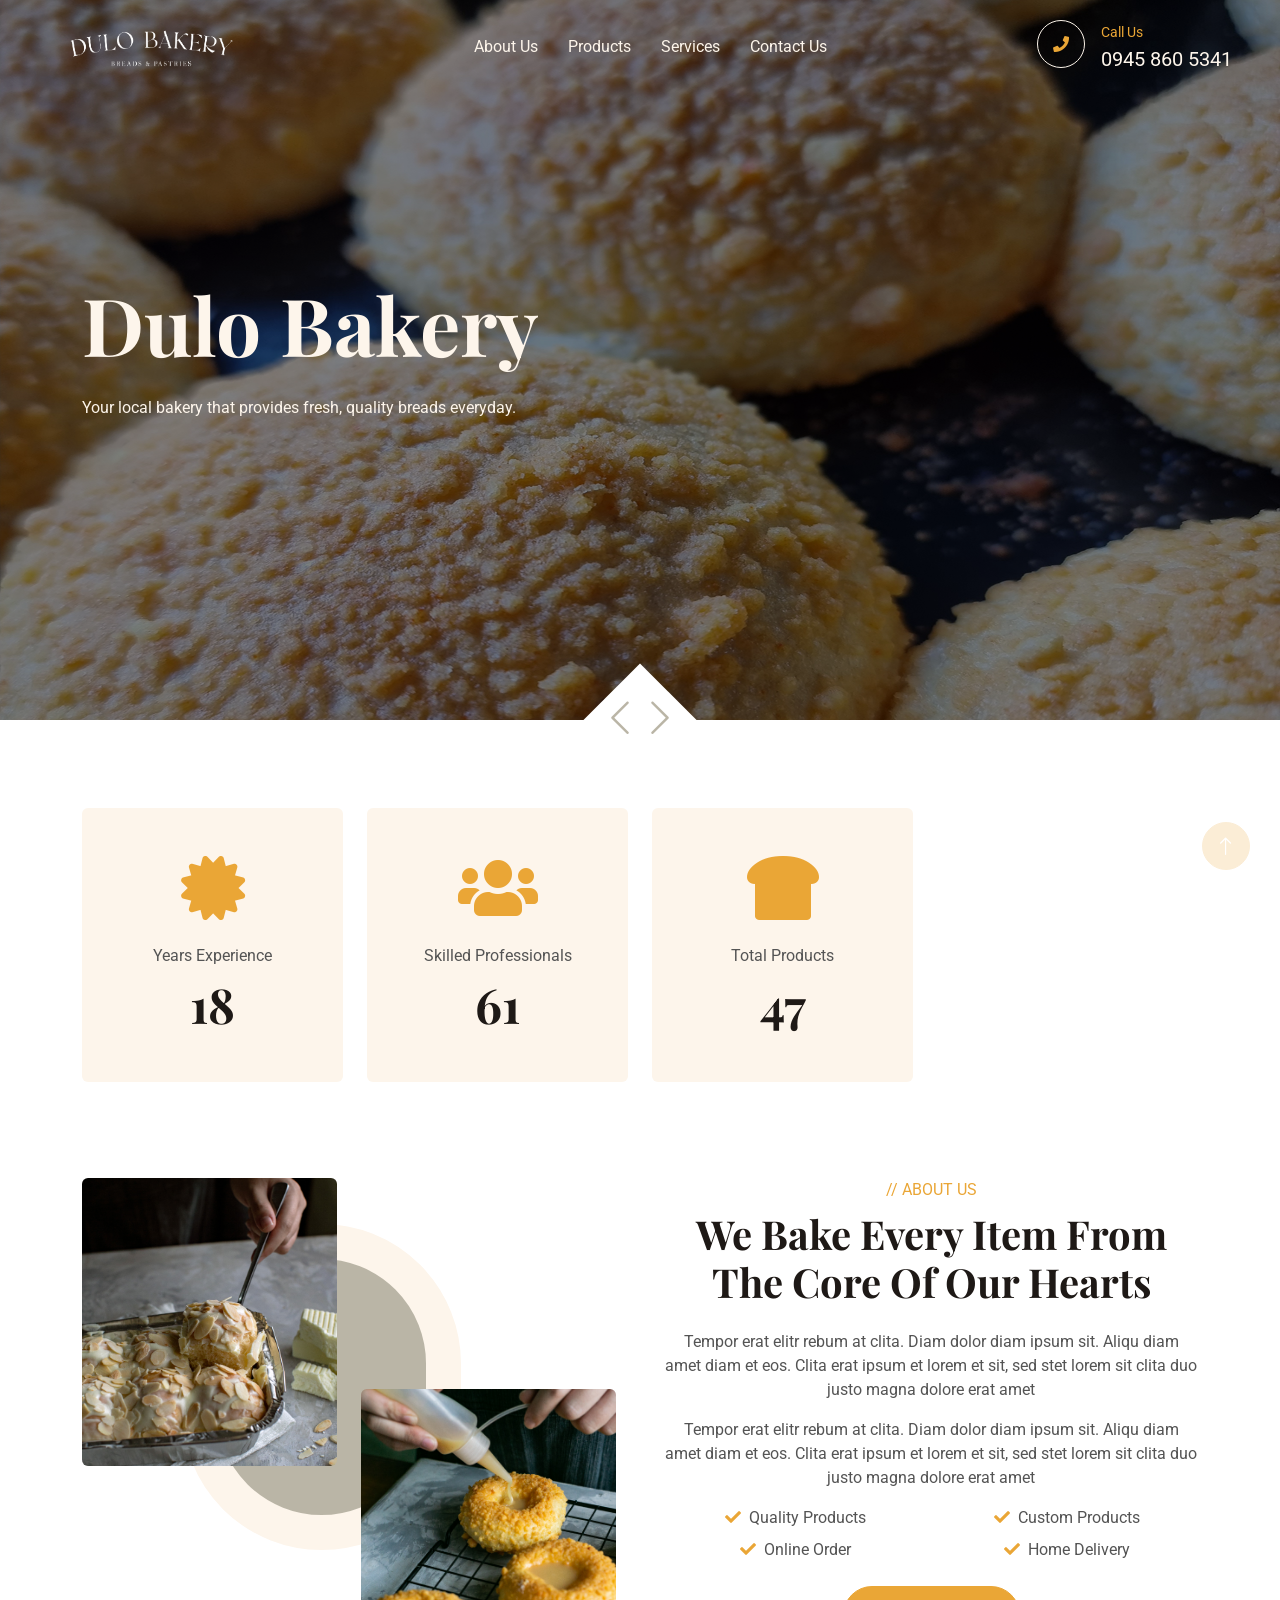
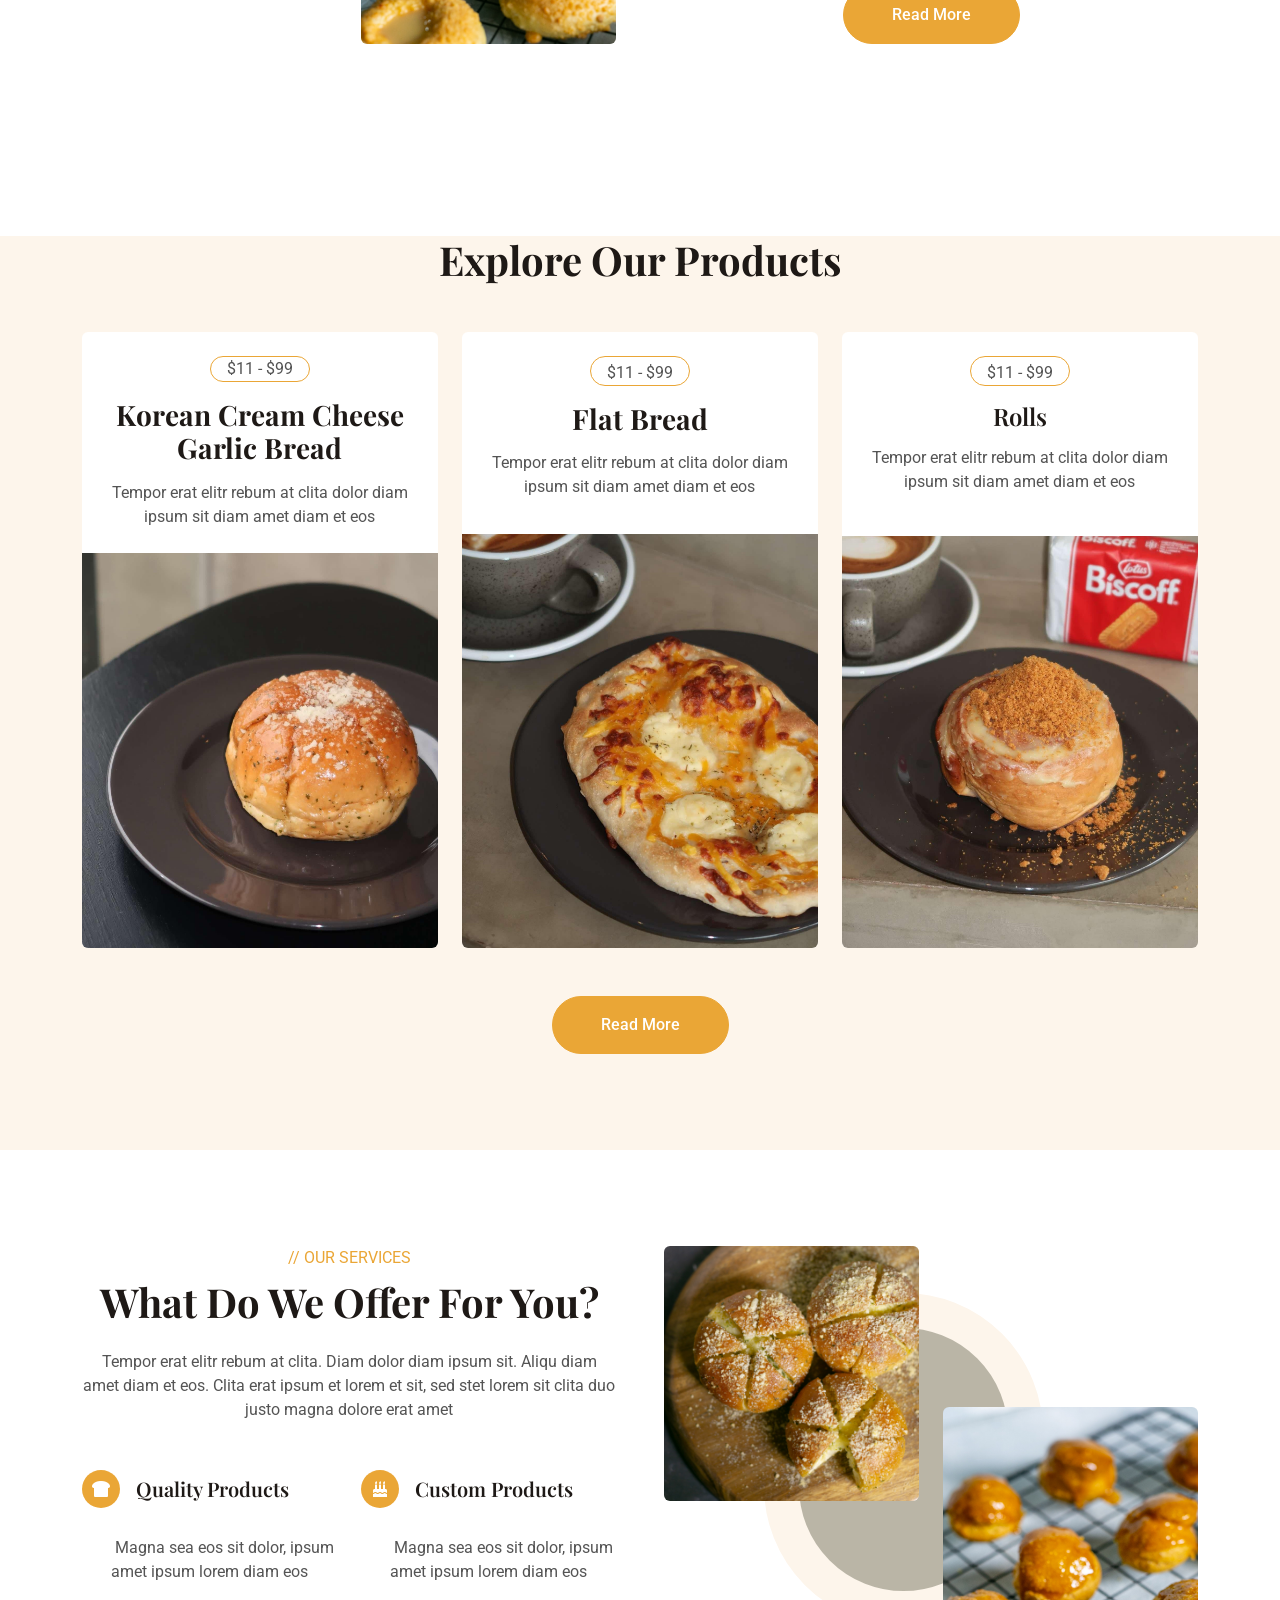
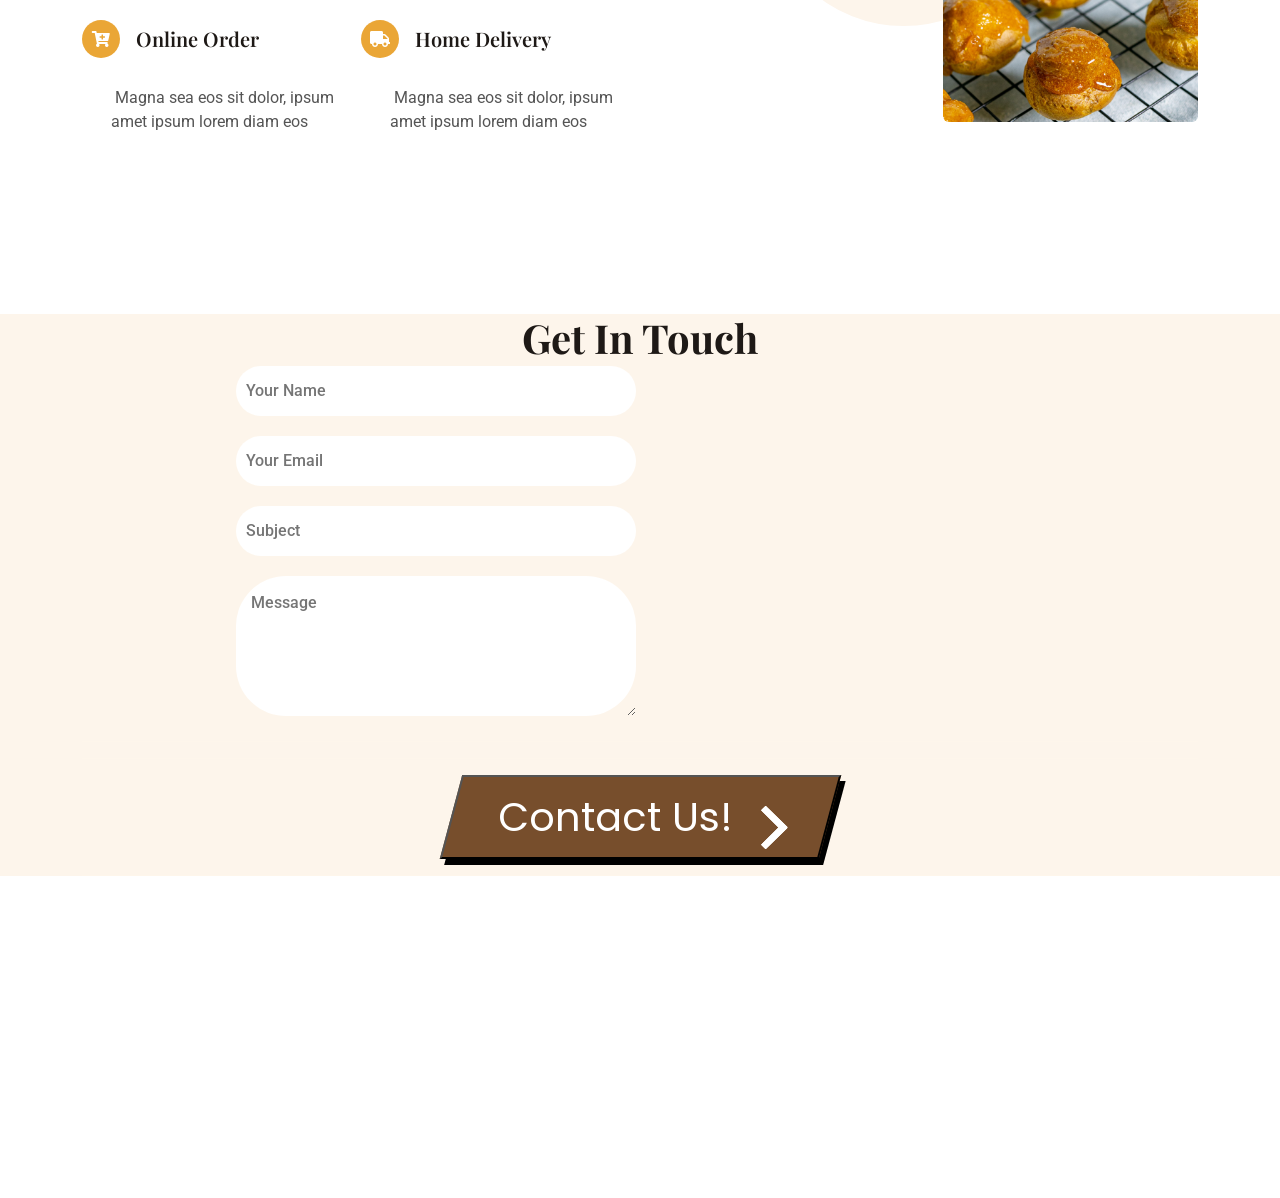
<file: index.html>
<!DOCTYPE html>
<html lang="en">

<head>
    <meta charset="utf-8">
    <title>Dulo Bakery</title>
    <link rel="icon" type="image/x-icon" href="img/favicon-1.jpg">
    <meta content="width=device-width, initial-scale=1.0" name="viewport">
    <meta content="" name="keywords">
    <meta content="" name="description">

    <!-- Favicon -->
    <link href="img/favicon.ico" rel="icon">

    <!-- Google Web Fonts -->
    <link rel="preconnect" href="https://fonts.googleapis.com">
    <link rel="preconnect" href="https://fonts.gstatic.com" crossorigin>
    <link href="https://fonts.googleapis.com/css2?family=Roboto:wght@400;500&family=Playfair+Display:wght@600;700&display=swap" rel="stylesheet">
    <link href="https://fonts.googleapis.com/css?family=Poppins:900i" rel="stylesheet">

    <!-- Icon Font Stylesheet -->
    <link href="https://cdnjs.cloudflare.com/ajax/libs/font-awesome/5.10.0/css/all.min.css" rel="stylesheet">
    <link href="https://cdn.jsdelivr.net/npm/bootstrap-icons@1.4.1/font/bootstrap-icons.css" rel="stylesheet">

    <!-- Libraries Stylesheet -->
    <link href="lib/animate/animate.min.css" rel="stylesheet">
    <link href="lib/owlcarousel/assets/owl.carousel.min.css" rel="stylesheet">

    <!-- Customized Bootstrap Stylesheet -->
    <link href="css/bootstrap.min.css" rel="stylesheet">

    <!-- Template Stylesheet -->
    <link href="css/style.css" rel="stylesheet">
</head>

<body>

    <!-- Spinner Start -->
    <div id="spinner" class="show bg-white position-fixed translate-middle w-100 vh-100 top-50 start-50 d-flex align-items-center justify-content-center">
        <div class="spinner-grow text-primary" role="status"></div>
    </div>
    <!-- Spinner End -->
    <!-- Navbar Start -->
    <nav class="navbar navbar-expand-lg navbar-dark fixed-top py-lg-0 px-lg-5 wow fadeIn" data-wow-delay="0.1s">
        <a href="#home" class="navbar-brand ms-4 ms-lg-0">
            <h1 class="text-primary m-0"><img src="img/white.png" style="width:200px;height:50px;"></h1>
        </a>
        <button type="button" class="navbar-toggler me-4" data-bs-toggle="collapse" data-bs-target="#navbarCollapse">
            <span class="navbar-toggler-icon"></span>
        </button>
        <div class="collapse navbar-collapse" id="navbarCollapse">
            <div class="navbar-nav mx-auto p-4 p-lg-0">
                <a href="#facts" class="nav-item nav-link">About Us</a>
                <a href="#products" class="nav-item nav-link">Products</a>
                <a href="#services" class="nav-item nav-link">Services</a>
                <a href="#contact" class="nav-item nav-link">Contact Us</a>
            </div>
            <div class=" d-none d-lg-flex">
                <div class="flex-shrink-0 btn-lg-square border border-light rounded-circle">
                    <i class="fa fa-phone text-primary"></i>
                </div>
                <div class="ps-3">
                    <small class="text-primary mb-0">Call Us</small>
                    <p class="text-light fs-5 mb-0">0945 860 5341</p>
                </div>
            </div>
        </div>
    </nav>
    <!-- Navbar End -->
    <!-- Carousel Start -->
    <div id="home" class="container-fluid p-0 pb-5 wow fadeIn" data-wow-delay="0.1s">
        <div class="owl-carousel header-carousel position-relative">
            <div class="owl-carousel-item position-relative">
                <img class="img-fluid" src="img/carousel-5.jpg" alt="">
                <div class="owl-carousel-inner">
                    <div class="container">
                        <div class="row justify-content-start">
                            <div class="col-lg-8">
                                <h1 class="display-1 text-light mb-4 animated slideInDown">Dulo Bakery</h1>
                                <p class="text-primary text-light mb-4">Your local bakery that provides fresh, quality breads everyday.</p>
                            </div>
                        </div>
                    </div>
                </div>
            </div>
            <div class="owl-carousel-item position-relative">
                <img class="img-fluid" src="img/carousel-6.jpg" alt="">
                <div class="owl-carousel-inner">
                    <div class="container">
                        <div class="row justify-content-start">
                            <div class="col-lg-8">
                                <p class="text-primary text-uppercase fw-bold mb-2">?</p>
                                <h1 class="display-1 text-light mb-4 animated slideInDown">Sample Phrase</h1>
                                <p class="text-light fs-5 mb-4 pb-3">Added sample phrase below here</p>
                                <a href="" class="btn btn-primary rounded-pill py-3 px-5">Read More</a>
                            </div>
                        </div>
                    </div>
                </div>
            </div>
        </div>
    </div>

    <!-- Carousel End -->
    <!-- Facts Start -->
    <div id="facts" class="container-xxl py-6">
        <div class="container">
            <div class="row g-4">
                <div class="col-lg-3 col-md-6 wow fadeIn " data-wow-delay="0.1s">
                    <div class="fact-item bg-light rounded text-center h-100 p-5">
                        <i class="fa fa-certificate fa-4x text-primary mb-4"></i>
                        <p class="mb-2">Years Experience</p>
                        <h1 class="display-5 mb-0" data-toggle="counter-up">50</h1>
                    </div>
                </div>
                <div class="col-lg-3 col-md-6 wow fadeIn " data-wow-delay="0.3s">
                    <div class="fact-item bg-light rounded text-center h-100 p-5">
                        <i class="fa fa-users fa-4x text-primary mb-4"></i>
                        <p class="mb-2">Skilled Professionals</p>
                        <h1 class="display-5 mb-0" data-toggle="counter-up">175</h1>
                    </div>
                </div>
                <div class="col-lg-3 col-md-6 wow fadeIn " data-wow-delay="0.5s">
                    <div class="fact-item bg-light rounded text-center h-100 p-5">
                        <i class="fa fa-bread-slice fa-4x text-primary mb-4"></i>
                        <p class="mb-2">Total Products</p>
                        <h1 class="display-5 mb-0" data-toggle="counter-up">135</h1>
                    </div>
                </div>
               
            </div>
        </div>
    </div>
    <!-- Facts End -->
    <!-- About Start -->
    <div id="about" class="container-xxl py-6">
        <div class="container">
            <div class="row g-5">
                <div class="col-lg-6 wow fadeInUp" data-wow-delay="0.1s">
                    <div class="row img-twice position-relative h-100">
                        <div class="col-6">
                            <img class="img-fluid rounded" src="img/about1.jpg" alt="">
                        </div>
                        <div class="col-6 align-self-end">
                            <img class="img-fluid rounded" src="img/about2.jpg" alt="">
                        </div>
                    </div>
                </div>
                <div class="col-lg-6 wow fadeInUp" data-wow-delay="0.5s">
                    <div class="h-100">
                        <p class="text-primary text-uppercase mb-2">// About Us</p>
                        <h1 class="display-6 mb-4">We Bake Every Item From The Core Of Our Hearts</h1>
                        <p>Tempor erat elitr rebum at clita. Diam dolor diam ipsum sit. Aliqu diam amet diam et eos. Clita erat ipsum et lorem et sit, sed stet lorem sit clita duo justo magna dolore erat amet</p>
                        <p>Tempor erat elitr rebum at clita. Diam dolor diam ipsum sit. Aliqu diam amet diam et eos. Clita erat ipsum et lorem et sit, sed stet lorem sit clita duo justo magna dolore erat amet</p>
                        <div class="row g-2 mb-4">
                            <div class="col-sm-6">
                                <i class="fa fa-check text-primary me-2"></i>Quality Products
                            </div>
                            <div class="col-sm-6">
                                <i class="fa fa-check text-primary me-2"></i>Custom Products
                            </div>
                            <div class="col-sm-6">
                                <i class="fa fa-check text-primary me-2"></i>Online Order
                            </div>
                            <div class="col-sm-6">
                                <i class="fa fa-check text-primary me-2"></i>Home Delivery
                            </div>
                        </div>
                        <a class="btn btn-primary rounded-pill py-3 px-5" href="">Read More</a>
                    </div>
                </div>
            </div>
        </div>
    </div>
    <!-- About End -->
    <!-- Product Start -->
    <div id="products" class="container-xxl bg-light my-6 py-6 pt-0">
        <div class="container">
            <div class="text-center mx-auto mb-5 wow fadeInUp" data-wow-delay="0.1s" style="max-width: 500px;">

                <h1 class="display-6 mb-4">Explore Our Products</h1>
            </div>
            <div class="row g-4">
                <div class="col-lg-4 col-md-6 wow fadeInUp" data-wow-delay="0.1s">
                    <div class="product-item d-flex flex-column bg-white rounded overflow-hidden h-100">
                        <div class="text-center p-4">
                            <div class="d-inline-block border border-primary rounded-pill px-3 mb-3">$11 - $99</div>
                            <h3 class="mb-3">Korean Cream Cheese Garlic Bread</h3>
                            <span>Tempor erat elitr rebum at clita dolor diam ipsum sit diam amet diam et eos</span>
                        </div>
                        <div class="position-relative mt-auto">
                            <img class="img-fluid" src="img/sample1.jpeg" alt="">
                            <div class="product-overlay">
                            </div>
                        </div>
                    </div>
                </div>
                <div class="col-lg-4 col-md-6 wow fadeInUp" data-wow-delay="0.3s">
                    <div class="product-item d-flex flex-column bg-white rounded overflow-hidden h-100">
                        <div class="text-center p-4">
                            <div class="d-inline-block border border-primary rounded-pill pt-1 px-3 mb-3">$11 - $99</div>
                            <h3 class="mb-3">Flat Bread</h3>
                            <span>Tempor erat elitr rebum at clita dolor diam ipsum sit diam amet diam et eos</span>
                        </div>
                        <div class="position-relative mt-auto">
                            <img class="img-fluid" src="img/sample2.jpeg" alt="">
                            <div class="product-overlay">
                            </div>
                        </div>
                    </div>
                </div>
                <div class="col-lg-4 col-md-6 wow fadeInUp" data-wow-delay="0.5s">
                    <div class="product-item d-flex flex-column bg-white rounded overflow-hidden h-100">
                        <div class="text-center p-4">
                            <div class="d-inline-block border border-primary rounded-pill pt-1 px-3 mb-3">$11 - $99</div>
                            <h4 class="mb-3">Rolls</h4>
                            <span>Tempor erat elitr rebum at clita dolor diam ipsum sit diam amet diam et eos</span>
                        </div>
                        <div class="position-relative mt-auto">
                            <img class="img-fluid" src="img/sample3.jpeg" alt="">
                            <div class="product-overlay">
                            </div>
                        </div>
                    </div>
                </div>
                
            </div>
            <a class="btn btn-primary rounded-pill py-3 px-5 mt-5" href="">Read More</a> <!-- Added margin-top to position the button lower -->
        </div>
    </div>
    <!-- Product End -->
    <!-- Service Start -->
    <div id="services" class="container-xxl py-6">
        <div class="container">
            <div class="row g-5">
                <div class="col-lg-6 wow fadeInUp" data-wow-delay="0.1s">
                    <p class="text-primary text-uppercase mb-2">// Our Services</p>
                    <h1 class="display-6 mb-4">What Do We Offer For You?</h1>
                    <p class="mb-5">Tempor erat elitr rebum at clita. Diam dolor diam ipsum sit. Aliqu diam amet diam et eos. Clita erat ipsum et lorem et sit, sed stet lorem sit clita duo justo magna dolore erat amet</p>
                    <div class="row gy-5 gx-4">
                        <div class="col-sm-6 wow fadeIn" data-wow-delay="0.1s">
                            <div class="d-flex align-items-center mb-3">
                                <div class="flex-shrink-0 btn-square bg-primary rounded-circle me-3">
                                    <i class="fa fa-bread-slice text-white"></i>
                                </div>
                                <h5 class="mb-0">Quality Products</h5>
                            </div>
                            <span>Magna sea eos sit dolor, ipsum amet ipsum lorem diam eos</span>
                        </div>
                        <div class="col-sm-6 wow fadeIn" data-wow-delay="0.2s">
                            <div class="d-flex align-items-center mb-3">
                                <div class="flex-shrink-0 btn-square bg-primary rounded-circle me-3">
                                    <i class="fa fa-birthday-cake text-white"></i>
                                </div>
                                <h5 class="mb-0">Custom Products</h5>
                            </div>
                            <span>Magna sea eos sit dolor, ipsum amet ipsum lorem diam eos</span>
                        </div>
                        <div class="col-sm-6 wow fadeIn" data-wow-delay="0.3s">
                            <div class="d-flex align-items-center mb-3">
                                <div class="flex-shrink-0 btn-square bg-primary rounded-circle me-3">
                                    <i class="fa fa-cart-plus text-white"></i>
                                </div>
                                <h5 class="mb-0">Online Order</h5>
                            </div>
                            <span>Magna sea eos sit dolor, ipsum amet ipsum lorem diam eos</span>
                        </div>
                        <div class="col-sm-6 wow fadeIn" data-wow-delay="0.4s">
                            <div class="d-flex align-items-center mb-3">
                                <div class="flex-shrink-0 btn-square bg-primary rounded-circle me-3">
                                    <i class="fa fa-truck text-white"></i>
                                </div>
                                <h5 class="mb-0">Home Delivery</h5>
                            </div>
                            <span>Magna sea eos sit dolor, ipsum amet ipsum lorem diam eos</span>
                        </div>
                    </div>
                </div>
                <div class="col-lg-6 wow fadeInUp" data-wow-delay="0.5s">
                    <div class="row img-twice position-relative h-100">
                        <div class="col-6">
                            <img class="img-fluid rounded" src="img/service1.jpg" alt="">
                        </div>
                        <div class="col-6 align-self-end">
                            <img class="img-fluid rounded" src="img/service2.jpg" alt="">
                        </div>
                    </div>
                </div>
            </div>
        </div>
    </div>
    <!-- Service End -->
    <!-- Team Start -->
    
    <!-- Team End -->
    <!-- Testimonial Start -->
    <div id="contact" class="container-xxl bg-light my-6 py-6 pb-0">
        <div class="container">
            <div class="text-center mx-auto mb-5 wow fadeInUp" data-wow-delay="0.1s" style="max-width: 500px;">
                <h1 class="display-6 mb-4">Get In Touch</h1>
            </div>
            <div class = "contact-container">
                    <form action="https://api.web3forms.com/submit" method="POST" class="contact-left">
                            <input type="hidden" name="access_key" value="f0d1019a-15a0-499c-a29f-5cf166df0a14">
                            <input type="text" name="name" placeholder="Your Name" class="contact-inputs" required>
                            <input type="email" name="email" placeholder="Your Email" class="contact-inputs" required>
                            <input type="text" name="subject" placeholder="Subject" class="contact-inputs" required>
                            <textarea name="message" placeholder="Message" class="contact-inputs" required></textarea>
                            <input type="checkbox" name="botcheck" class="hidden" style="display: none;">
                            <hr style="color: #fdf5eb;">
                    
            </div>
            <hr style="color: #fdf5eb;"><hr style="color: #fdf5eb;">
            <!-- New Button -->
            <div class="wrapper">
                
                <button class="cta" href="#" type="submit">
                    <span>Contact Us!</span>
                    <span>
                        <svg width="66px" height="43px" viewBox="0 0 66 43" version="1.1" xmlns="http://www.w3.org/2000/svg" xmlns:xlink="http://www.w3.org/1999/xlink">
                            <g id="arrow" stroke="none" stroke-width="1" fill="none" fill-rule="evenodd">
                                <path class="one" d="M40.1543933,3.89485454 L43.9763149,0.139296592 C44.1708311,-0.0518420739 44.4826329,-0.0518571125 44.6771675,0.139262789 L65.6916134,20.7848311 C66.0855801,21.1718824 66.0911863,21.8050225 65.704135,22.1989893 C65.7000188,22.2031791 65.6958657,22.2073326 65.6916762,22.2114492 L44.677098,42.8607841 C44.4825957,43.0519059 44.1708242,43.0519358 43.9762853,42.8608513 L40.1545186,39.1069479 C39.9575152,38.9134427 39.9546793,38.5968729 40.1481845,38.3998695 C40.1502893,38.3977268 40.1524132,38.395603 40.1545562,38.3934985 L56.9937789,21.8567812 C57.1908028,21.6632968 57.193672,21.3467273 57.0001876,21.1497035 C56.9980647,21.1475418 56.9959223,21.1453995 56.9937605,21.1432767 L40.1545208,4.60825197 C39.9574869,4.41477773 39.9546013,4.09820839 40.1480756,3.90117456 C40.1501626,3.89904911 40.1522686,3.89694235 40.1543933,3.89485454 Z" fill="#FFFFFF"></path>
                                <path class="two" d="M20.1543933,3.89485454 L23.9763149,0.139296592 C24.1708311,-0.0518420739 24.4826329,-0.0518571125 24.6771675,0.139262789 L45.6916134,20.7848311 C46.0855801,21.1718824 46.0911863,21.8050225 45.704135,22.1989893 C45.7000188,22.2031791 45.6958657,22.2073326 45.6916762,22.2114492 L24.677098,42.8607841 C24.4825957,43.0519059 24.1708242,43.0519358 23.9762853,42.8608513 L20.1545186,39.1069479 C19.9575152,38.9134427 19.9546793,38.5968729 20.1481845,38.3998695 C20.1502893,38.3977268 20.1524132,38.395603 20.1545562,38.3934985 L36.9937789,21.8567812 C37.1908028,21.6632968 37.193672,21.3467273 37.0001876,21.1497035 C36.9980647,21.1475418 36.9959223,21.1453995 36.9937605,21.1432767 L20.1545208,4.60825197 C19.9574869,4.41477773 19.9546013,4.09820839 20.1480756,3.90117456 C20.1501626,3.89904911 20.1522686,3.89694235 20.1543933,3.89485454 Z" fill="#FFFFFF"></path>
                                <path class="three" d="M0.154393339,3.89485454 L3.97631488,0.139296592 C4.17083111,-0.0518420739 4.48263286,-0.0518571125 4.67716753,0.139262789 L25.6916134,20.7848311 C26.0855801,21.1718824 26.0911863,21.8050225 25.704135,22.1989893 C25.7000188,22.2031791 25.6958657,22.2073326 25.6916762,22.2114492 L4.67709797,42.8607841 C4.48259567,43.0519059 4.17082418,43.0519358 3.97628526,42.8608513 L0.154518591,39.1069479 C-0.0424848215,38.9134427 -0.0453206733,38.5968729 0.148184538,38.3998695 C0.150289256,38.3977268 0.152413239,38.395603 0.154556228,38.3934985 L16.9937789,21.8567812 C17.1908028,21.6632968 17.193672,21.3467273 17.0001876,21.1497035 C16.9980647,21.1475418 16.9959223,21.1453995 16.9937605,21.1432767 L0.15452076,4.60825197 C-0.0425130651,4.41477773 -0.0453986756,4.09820839 0.148075568,3.90117456 C0.150162624,3.89904911 0.152268631,3.89694235 0.154393339,3.89485454 Z" fill="#FFFFFF"></path>
                            </g>
                        </svg>
                    </span> 
                </button>
            </div>
        </form>
            <hr style="color: #fdf5eb;">
        </div>
    </div>
    <!-- Testimonial End -->
    <!-- Footer Start -->
    <div class="container-fluid bg-dark text-light footer my-6 mb-0 py-5 wow fadeIn" data-wow-delay="0.1s">
        <div class="container py-5">
            <div class="row g-5">
                <div class="col-lg-3 col-md-6">
                    <h4 class="text-light mb-4">Office Address</h4>
                    <p class="mb-2"><i class="fa fa-map-marker-alt me-3"></i>Pasig City</p>
                    <p class="mb-2"><i class="fa fa-phone-alt me-3"></i>0945 860 5341</p>
                    <p class="mb-2"><i class="fa fa-envelope me-3"></i>dulo.bakery@example.com</p>
                    <div class="d-flex pt-2">
                        <a class="btn btn-square btn-outline-light rounded-circle me-1" href=""><i class="fab fa-twitter"></i></a>
                        <a class="btn btn-square btn-outline-light rounded-circle me-1" href=""><i class="fab fa-facebook-f"></i></a>
                        <a class="btn btn-square btn-outline-light rounded-circle me-1" href=""><i class="fab fa-youtube"></i></a>
                        <a class="btn btn-square btn-outline-light rounded-circle me-0" href=""><i class="fab fa-linkedin-in"></i></a>
                    </div>
                </div>
            </div>
        </div>
    </div>
    <!-- Footer End -->
    <!-- Back to Top -->
    <a href="#" class="btn btn-lg btn-primary btn-lg-square rounded-circle back-to-top"><i class="bi bi-arrow-up"></i></a>

    

    <!-- JavaScript Libraries -->
    <script src="https://code.jquery.com/jquery-3.4.1.min.js"></script>
    <script src="https://cdn.jsdelivr.net/npm/bootstrap@5.0.0/dist/js/bootstrap.bundle.min.js"></script>
    <script src="lib/wow/wow.min.js"></script>
    <script src="lib/easing/easing.min.js"></script>
    <script src="lib/waypoints/waypoints.min.js"></script>
    <script src="lib/counterup/counterup.min.js"></script>
    <script src="lib/owlcarousel/owl.carousel.min.js"></script>

    <!-- Template Javascript -->
    <script src="js/main.js"></script>
    <script>
        document.querySelectorAll('a[href^="#"]').forEach(anchor => {
            anchor.addEventListener('click', function (e) {
                e.preventDefault();
                const targetId = this.getAttribute('href').substring(1);
                const targetElement = document.getElementById(targetId);
                const offset = 100; // Adjust this value based on your needs
                const elementPosition = targetElement.getBoundingClientRect().top;
                const offsetPosition = elementPosition + window.pageYOffset - offset;
                window.scrollTo({
                    top: offsetPosition,
                    behavior: 'smooth'
                });
            });
        });
    </script>
</body>

</html>
</file>
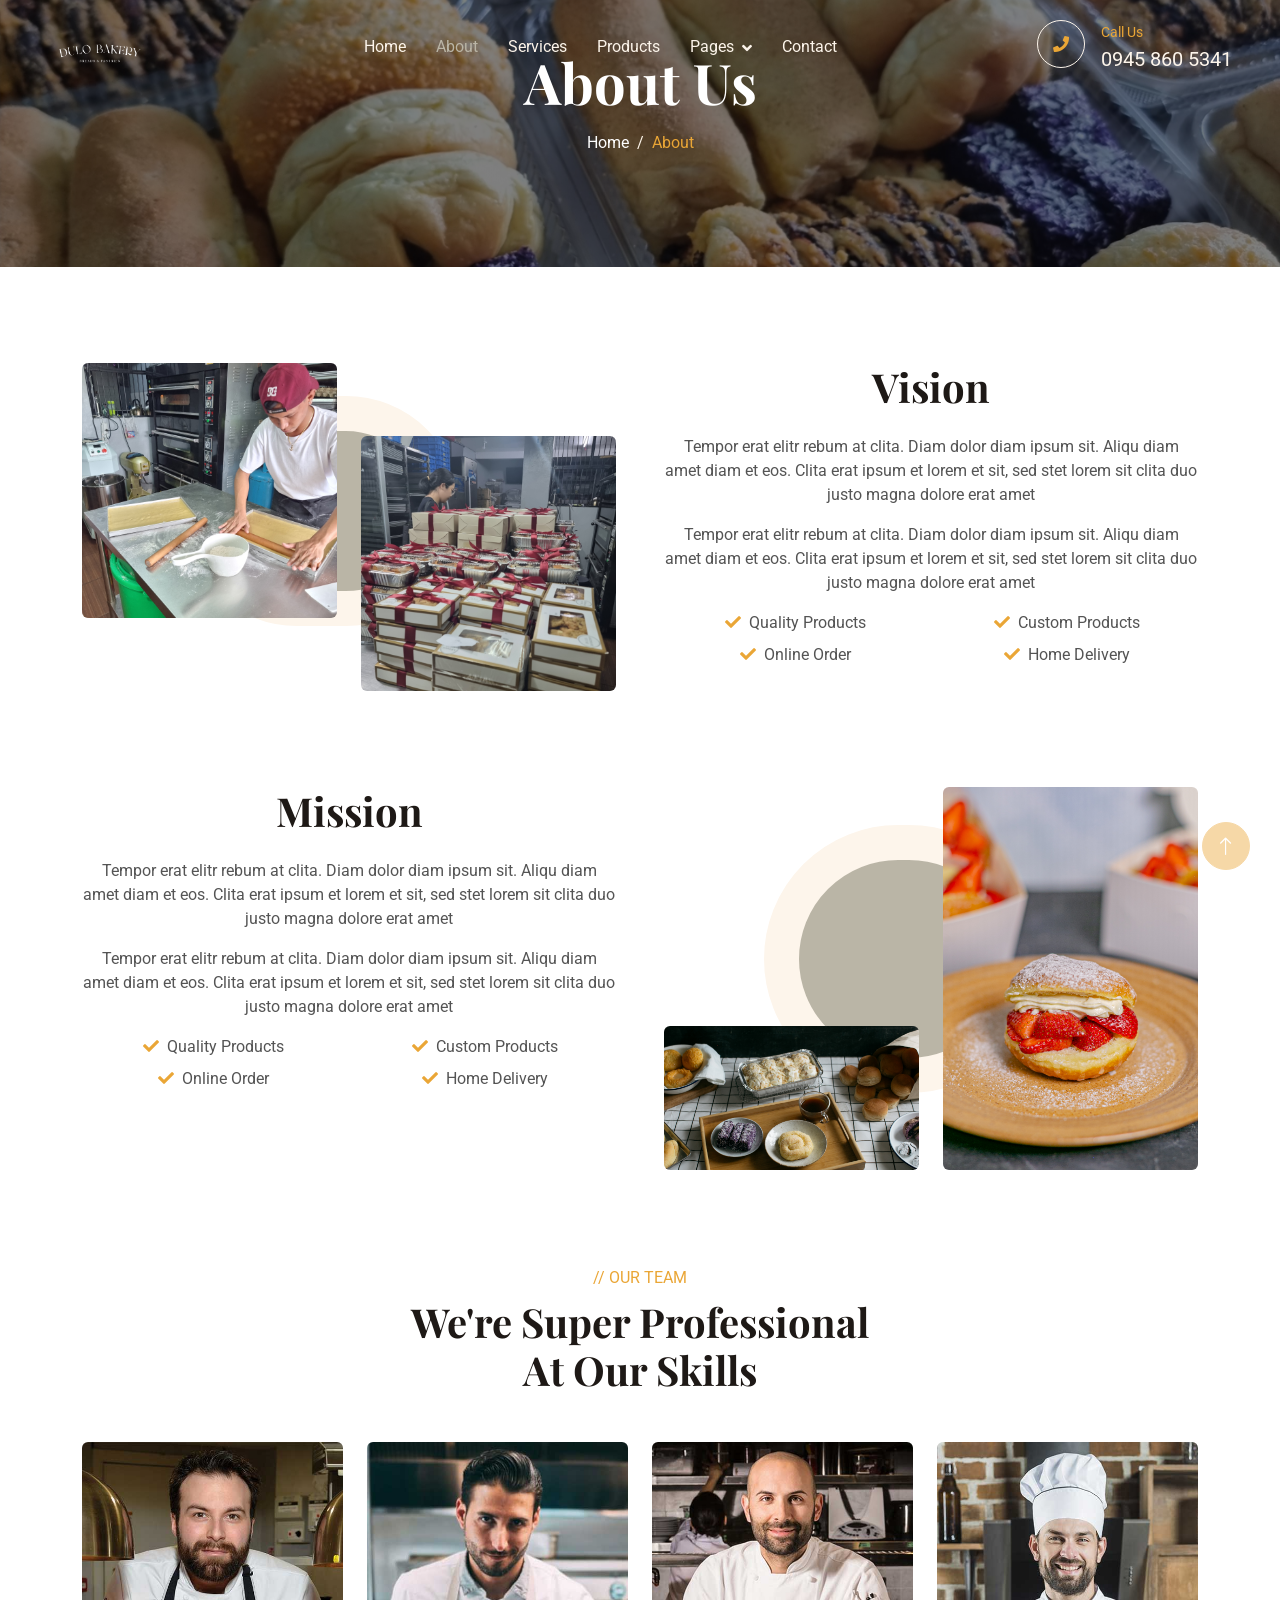
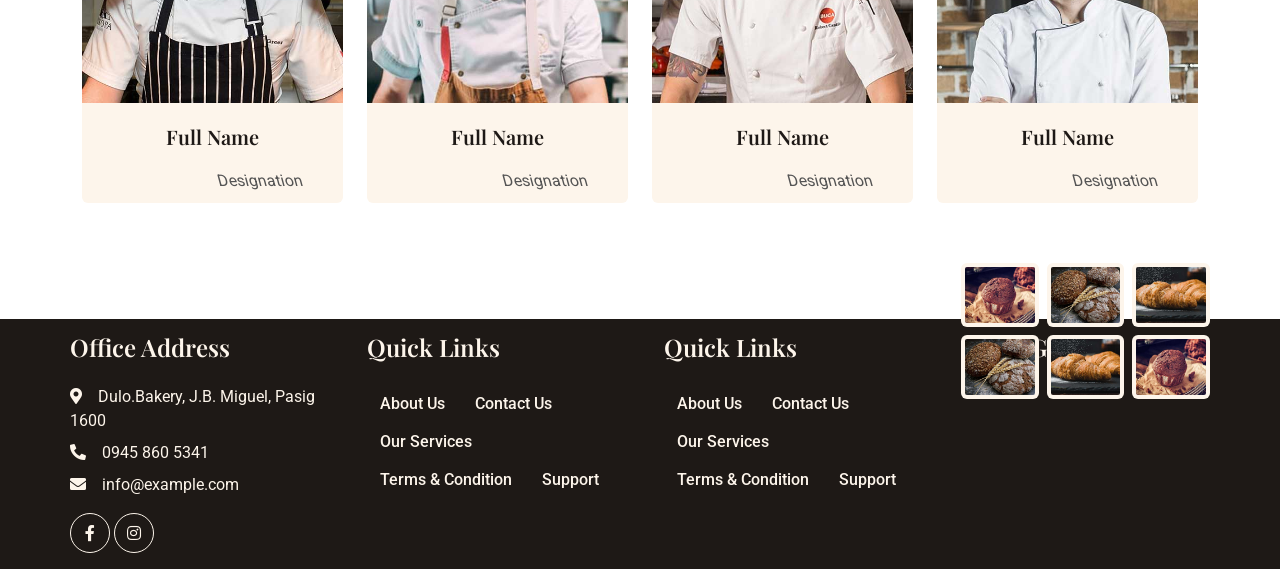
<file: about.html>
<!DOCTYPE html>
<html lang="en">

<head>
    <meta charset="utf-8">
    <title>Dulo Bakery</title>
    <meta content="width=device-width, initial-scale=1.0" name="viewport">
    <meta content="" name="keywords">
    <meta content="" name="description">

    <!-- Favicon -->
    <link href="img/favicon.ico" rel="icon">

    <!-- Google Web Fonts -->
    <link rel="preconnect" href="https://fonts.googleapis.com">
    <link rel="preconnect" href="https://fonts.gstatic.com" crossorigin>
    <link href="https://fonts.googleapis.com/css2?family=Roboto:wght@400;500&family=Playfair+Display:wght@600;700&display=swap" rel="stylesheet"> 

    <!-- Icon Font Stylesheet -->
    <link href="https://cdnjs.cloudflare.com/ajax/libs/font-awesome/5.10.0/css/all.min.css" rel="stylesheet">
    <link href="https://cdn.jsdelivr.net/npm/bootstrap-icons@1.4.1/font/bootstrap-icons.css" rel="stylesheet">

    <!-- Libraries Stylesheet -->
    <link href="lib/animate/animate.min.css" rel="stylesheet">
    <link href="lib/owlcarousel/assets/owl.carousel.min.css" rel="stylesheet">

    <!-- Customized Bootstrap Stylesheet -->
    <link href="css/bootstrap.min.css" rel="stylesheet">

    <!-- Template Stylesheet -->
    <link href="css/style.css" rel="stylesheet">
</head>

<body>
    <!-- Spinner Start -->
    <div id="spinner" class="show bg-white position-fixed translate-middle w-100 vh-100 top-50 start-50 d-flex align-items-center justify-content-center">
        <div class="spinner-grow text-primary" role="status"></div>
    </div>
    <!-- Spinner End -->
    <!-- Navbar Start -->
    <nav class="navbar navbar-expand-lg navbar-dark fixed-top py-lg-0 px-lg-5 wow fadeIn" data-wow-delay="0.1s">
        <a href="index.html" class="navbar-brand ms-4 ms-lg-0">
            <h1 class="text-primary m-0"><img src="img/white.png" style="width:100px;height:25px;"></h1>
        </a>
        <button type="button" class="navbar-toggler me-4" data-bs-toggle="collapse" data-bs-target="#navbarCollapse">
            <span class="navbar-toggler-icon"></span>
        </button>
        <div class="collapse navbar-collapse" id="navbarCollapse">
            <div class="navbar-nav mx-auto p-4 p-lg-0">
                <a href="index.html" class="nav-item nav-link">Home</a>
                <a href="about.html" class="nav-item nav-link active">About</a>
                <a href="service.html" class="nav-item nav-link">Services</a>
                <a href="product.html" class="nav-item nav-link">Products</a>
                <div class="nav-item dropdown">
                    <a href="#" class="nav-link dropdown-toggle" data-bs-toggle="dropdown">Pages</a>
                    <div class="dropdown-menu m-0">
                        <a href="team.html" class="dropdown-item">Our Team</a>
                        <a href="testimonial.html" class="dropdown-item">Testimonial</a>
                        <a href="404.html" class="dropdown-item">404 Page</a>
                    </div>
                </div>
                <a href="contact.html" class="nav-item nav-link">Contact</a>
            </div>
            <div class=" d-none d-lg-flex">
                <div class="flex-shrink-0 btn-lg-square border border-light rounded-circle">
                    <i class="fa fa-phone text-primary"></i>
                </div>
                <div class="ps-3">
                    <small class="text-primary mb-0">Call Us</small>
                    <p class="text-light fs-5 mb-0">0945 860 5341</p>
                </div>
            </div>
        </div>
    </nav>
    <!-- Navbar End -->
    <!-- Page Header Start -->
    <div class="container-fluid page-header py-6 wow fadeIn" data-wow-delay="0.1s">
        <div class="container text-center pt-5 pb-3">
            <h1 class="display-4 text-white animated slideInDown mb-3">About Us</h1>
            <nav aria-label="breadcrumb animated slideInDown">
                <ol class="breadcrumb justify-content-center mb-0">
                    <li class="breadcrumb-item"><a class="text-white" href="index.html">Home</a></li>
                    <li class="breadcrumb-item text-primary active" aria-current="page">About</li>
                </ol>
            </nav>
        </div>
    </div>
    <!-- Page Header End 



    <!-- About Start -->
    <div class="container-xxl py-6">
        <div class="container">
            <div class="row g-5">
                <div class="col-lg-6 wow fadeInUp" data-wow-delay="0.1s">
                    <div class="row img-twice position-relative h-100">
                        <div class="col-6">
                            <img class="img-fluid rounded" src="img/about-3.jpg" alt="">
                        </div>
                        <div class="col-6 align-self-end">
                            <img class="img-fluid rounded" src="img/about-4.jpg" alt="">
                        </div>
                    </div>
                </div>
                <div class="col-lg-6 wow fadeInUp" data-wow-delay="0.5s">
                    <div class="h-100">
                        <h1 class="display-6 mb-4">Vision</h1>
                        <p>Tempor erat elitr rebum at clita. Diam dolor diam ipsum sit. Aliqu diam amet diam et eos. Clita erat ipsum et lorem et sit, sed stet lorem sit clita duo justo magna dolore erat amet</p>
                        <p>Tempor erat elitr rebum at clita. Diam dolor diam ipsum sit. Aliqu diam amet diam et eos. Clita erat ipsum et lorem et sit, sed stet lorem sit clita duo justo magna dolore erat amet</p>
                        <div class="row g-2 mb-4">
                            <div class="col-sm-6">
                                <i class="fa fa-check text-primary me-2"></i>Quality Products
                            </div>
                            <div class="col-sm-6">
                                <i class="fa fa-check text-primary me-2"></i>Custom Products
                            </div>
                            <div class="col-sm-6">
                                <i class="fa fa-check text-primary me-2"></i>Online Order
                            </div>
                            <div class="col-sm-6">
                                <i class="fa fa-check text-primary me-2"></i>Home Delivery
                            </div>
                        </div>
                    </div>
                </div>
            </div>
        </div>
    </div>
    <!-- About End -->



    <!-- 2nd About Start -->
    <div class="container-xxl py-6">
        <div class="container">
            <div class="row g-5">

                <div class="col-lg-6 wow fadeInUp" data-wow-delay="0.5s">
                    <div class="h-100">
                        <h1 class="display-6 mb-4">Mission</h1>
                        <p>Tempor erat elitr rebum at clita. Diam dolor diam ipsum sit. Aliqu diam amet diam et eos. Clita erat ipsum et lorem et sit, sed stet lorem sit clita duo justo magna dolore erat amet</p>
                        <p>Tempor erat elitr rebum at clita. Diam dolor diam ipsum sit. Aliqu diam amet diam et eos. Clita erat ipsum et lorem et sit, sed stet lorem sit clita duo justo magna dolore erat amet</p>
                        <div class="row g-2 mb-4">
                            <div class="col-sm-6">
                                <i class="fa fa-check text-primary me-2"></i>Quality Products
                            </div>
                            <div class="col-sm-6">
                                <i class="fa fa-check text-primary me-2"></i>Custom Products
                            </div>
                            <div class="col-sm-6">
                                <i class="fa fa-check text-primary me-2"></i>Online Order
                            </div>
                            <div class="col-sm-6">
                                <i class="fa fa-check text-primary me-2"></i>Home Delivery
                            </div>
                        </div>
                    </div>
                </div>

                <div class="col-lg-6 wow fadeInUp" data-wow-delay="0.1s">
                    <div class="row img-twice position-relative h-100">
                        <div class="col-6 align-self-end">
                            <img class="img-fluid rounded" src="img/about-6.jpg" alt="">
                        </div>
                        <div class="col-6">
                            <img class="img-fluid rounded" src="img/about-7.jpg" alt="">
                        </div>

                    </div>
                </div>







            </div>
        </div>
    </div>
    <!-- 2nd About End -->
    <!-- Team Start -->
    <div class="container-xxl py-6">
        <div class="container">
            <div class="text-center mx-auto mb-5 wow fadeInUp" data-wow-delay="0.1s" style="max-width: 500px;">
                <p class="text-primary text-uppercase mb-2">// Our Team</p>
                <h1 class="display-6 mb-4">We're Super Professional At Our Skills</h1>
            </div>
            <div class="row g-4">
                <div class="col-lg-3 col-md-6 wow fadeInUp" data-wow-delay="0.1s">
                    <div class="team-item text-center rounded overflow-hidden">
                        <img class="img-fluid" src="img/team-1.jpg" alt="">
                        <div class="team-text">
                            <div class="team-title">
                                <h5>Full Name</h5>
                                <span>Designation</span>
                            </div>
                            <div class="team-social">
                                <a class="btn btn-square btn-light rounded-circle" href=""><i class="fab fa-facebook-f"></i></a>
                                <a class="btn btn-square btn-light rounded-circle" href=""><i class="fab fa-twitter"></i></a>
                                <a class="btn btn-square btn-light rounded-circle" href=""><i class="fab fa-instagram"></i></a>
                            </div>
                        </div>
                    </div>
                </div>
                <div class="col-lg-3 col-md-6 wow fadeInUp" data-wow-delay="0.3s">
                    <div class="team-item text-center rounded overflow-hidden">
                        <img class="img-fluid" src="img/team-2.jpg" alt="">
                        <div class="team-text">
                            <div class="team-title">
                                <h5>Full Name</h5>
                                <span>Designation</span>
                            </div>
                            <div class="team-social">
                                <a class="btn btn-square btn-light rounded-circle" href=""><i class="fab fa-facebook-f"></i></a>
                                <a class="btn btn-square btn-light rounded-circle" href=""><i class="fab fa-twitter"></i></a>
                                <a class="btn btn-square btn-light rounded-circle" href=""><i class="fab fa-instagram"></i></a>
                            </div>
                        </div>
                    </div>
                </div>
                <div class="col-lg-3 col-md-6 wow fadeInUp" data-wow-delay="0.5s">
                    <div class="team-item text-center rounded overflow-hidden">
                        <img class="img-fluid" src="img/team-3.jpg" alt="">
                        <div class="team-text">
                            <div class="team-title">
                                <h5>Full Name</h5>
                                <span>Designation</span>
                            </div>
                            <div class="team-social">
                                <a class="btn btn-square btn-light rounded-circle" href=""><i class="fab fa-facebook-f"></i></a>
                                <a class="btn btn-square btn-light rounded-circle" href=""><i class="fab fa-twitter"></i></a>
                                <a class="btn btn-square btn-light rounded-circle" href=""><i class="fab fa-instagram"></i></a>
                            </div>
                        </div>
                    </div>
                </div>
                <div class="col-lg-3 col-md-6 wow fadeInUp" data-wow-delay="0.7s">
                    <div class="team-item text-center rounded overflow-hidden">
                        <img class="img-fluid" src="img/team-4.jpg" alt="">
                        <div class="team-text">
                            <div class="team-title">
                                <h5>Full Name</h5>
                                <span>Designation</span>
                            </div>
                            <div class="team-social">
                                <a class="btn btn-square btn-light rounded-circle" href=""><i class="fab fa-facebook-f"></i></a>
                                <a class="btn btn-square btn-light rounded-circle" href=""><i class="fab fa-twitter"></i></a>
                                <a class="btn btn-square btn-light rounded-circle" href=""><i class="fab fa-instagram"></i></a>
                            </div>
                        </div>
                    </div>
                </div>
            </div>
        </div>
    </div>
    <!-- Team End -->
    <!-- Footer Start -->
    <div class="container-fluid bg-dark text-light footer my-6 mb-0 py-5 wow fadeIn" data-wow-delay="0.1s">
        <div class="container py-5">
            <div class="row g-5">
                <div class="col-lg-3 col-md-6">
                    <h4 class="text-light mb-4">Office Address</h4>
                    <p class="mb-2"><i class="fa fa-map-marker-alt me-3"></i>Dulo.Bakery, J.B. Miguel, Pasig 1600</p>
                    <p class="mb-2"><i class="fa fa-phone-alt me-3"></i>0945 860 5341</p>
                    <p class="mb-2"><i class="fa fa-envelope me-3"></i>info@example.com</p>
                    <div class="d-flex pt-2">
                        <a class="btn btn-square btn-outline-light rounded-circle me-1" href="https://www.facebook.com/profile.php?id=100083510314610"><i class="fab fa-facebook-f"></i></a>
                        <a class="btn btn-square btn-outline-light rounded-circle me-1" href="https://www.instagram.com/dulo.bakery/"><i class="fab fa-instagram"></i></a>
                    </div>
                </div>
                <div class="col-lg-3 col-md-6">
                    <h4 class="text-light mb-4">Quick Links</h4>
                    <a class="btn btn-link" href="">About Us</a>
                    <a class="btn btn-link" href="">Contact Us</a>
                    <a class="btn btn-link" href="">Our Services</a>
                    <a class="btn btn-link" href="">Terms & Condition</a>
                    <a class="btn btn-link" href="">Support</a>
                </div>
                <div class="col-lg-3 col-md-6">
                    <h4 class="text-light mb-4">Quick Links</h4>
                    <a class="btn btn-link" href="">About Us</a>
                    <a class="btn btn-link" href="">Contact Us</a>
                    <a class="btn btn-link" href="">Our Services</a>
                    <a class="btn btn-link" href="">Terms & Condition</a>
                    <a class="btn btn-link" href="">Support</a>
                </div>
                <div class="col-lg-3 col-md-6">
                    <h4 class="text-light mb-4">Photo Gallery</h4>
                    <div class="row g-2">
                        <div class="col-4">
                            <img class="img-fluid bg-light rounded p-1" src="img/product-1.jpg" alt="Image">
                        </div>
                        <div class="col-4">
                            <img class="img-fluid bg-light rounded p-1" src="img/product-2.jpg" alt="Image">
                        </div>
                        <div class="col-4">
                            <img class="img-fluid bg-light rounded p-1" src="img/product-3.jpg" alt="Image">
                        </div>
                        <div class="col-4">
                            <img class="img-fluid bg-light rounded p-1" src="img/product-2.jpg" alt="Image">
                        </div>
                        <div class="col-4">
                            <img class="img-fluid bg-light rounded p-1" src="img/product-3.jpg" alt="Image">
                        </div>
                        <div class="col-4">
                            <img class="img-fluid bg-light rounded p-1" src="img/product-1.jpg" alt="Image">
                        </div>
                    </div>
                </div>
            </div>
        </div>
    </div>
    <!-- Footer End -->
    <!-- Back to Top -->
    <a href="#" class="btn btn-lg btn-primary btn-lg-square rounded-circle back-to-top"><i class="bi bi-arrow-up"></i></a>


    <!-- JavaScript Libraries -->
    <script src="https://code.jquery.com/jquery-3.4.1.min.js"></script>
    <script src="https://cdn.jsdelivr.net/npm/bootstrap@5.0.0/dist/js/bootstrap.bundle.min.js"></script>
    <script src="lib/wow/wow.min.js"></script>
    <script src="lib/easing/easing.min.js"></script>
    <script src="lib/waypoints/waypoints.min.js"></script>
    <script src="lib/counterup/counterup.min.js"></script>
    <script src="lib/owlcarousel/owl.carousel.min.js"></script>

    <!-- Template Javascript -->
    <script src="js/main.js"></script>
</body>

</html>
</file>
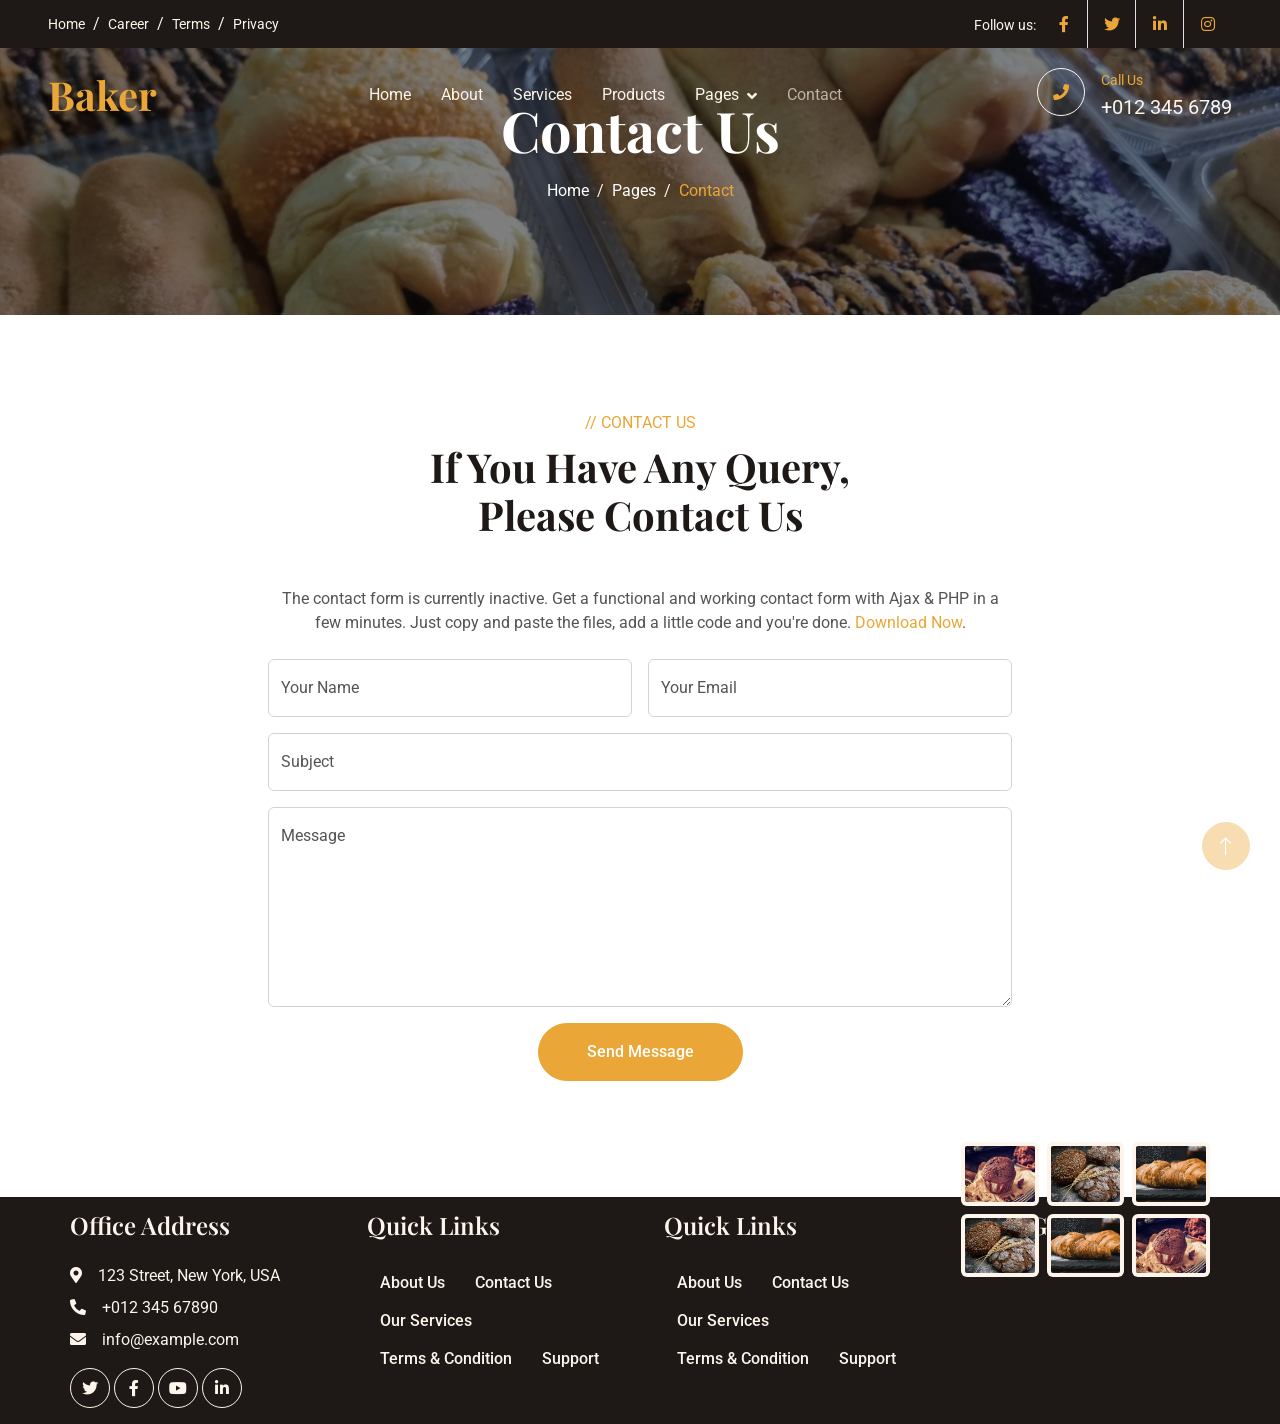
<file: contact.html>
<!DOCTYPE html>
<html lang="en">

<head>
    <meta charset="utf-8">
    <title>Baker - Bakery Website Template</title>
    <meta content="width=device-width, initial-scale=1.0" name="viewport">
    <meta content="" name="keywords">
    <meta content="" name="description">

    <!-- Favicon -->
    <link href="img/favicon.ico" rel="icon">

    <!-- Google Web Fonts -->
    <link rel="preconnect" href="https://fonts.googleapis.com">
    <link rel="preconnect" href="https://fonts.gstatic.com" crossorigin>
    <link href="https://fonts.googleapis.com/css2?family=Roboto:wght@400;500&family=Playfair+Display:wght@600;700&display=swap" rel="stylesheet"> 

    <!-- Icon Font Stylesheet -->
    <link href="https://cdnjs.cloudflare.com/ajax/libs/font-awesome/5.10.0/css/all.min.css" rel="stylesheet">
    <link href="https://cdn.jsdelivr.net/npm/bootstrap-icons@1.4.1/font/bootstrap-icons.css" rel="stylesheet">

    <!-- Libraries Stylesheet -->
    <link href="lib/animate/animate.min.css" rel="stylesheet">
    <link href="lib/owlcarousel/assets/owl.carousel.min.css" rel="stylesheet">

    <!-- Customized Bootstrap Stylesheet -->
    <link href="css/bootstrap.min.css" rel="stylesheet">

    <!-- Template Stylesheet -->
    <link href="css/style.css" rel="stylesheet">
</head>

<body>
    <!-- Spinner Start -->
    <div id="spinner" class="show bg-white position-fixed translate-middle w-100 vh-100 top-50 start-50 d-flex align-items-center justify-content-center">
        <div class="spinner-grow text-primary" role="status"></div>
    </div>
    <!-- Spinner End -->


    <!-- Topbar Start -->
    <div class="container-fluid top-bar bg-dark text-light px-0 wow fadeIn" data-wow-delay="0.1s">
        <div class="row gx-0 align-items-center d-none d-lg-flex">
            <div class="col-lg-6 px-5 text-start">
                <ol class="breadcrumb mb-0">
                    <li class="breadcrumb-item"><a class="small text-light" href="#">Home</a></li>
                    <li class="breadcrumb-item"><a class="small text-light" href="#">Career</a></li>
                    <li class="breadcrumb-item"><a class="small text-light" href="#">Terms</a></li>
                    <li class="breadcrumb-item"><a class="small text-light" href="#">Privacy</a></li>
                </ol>
            </div>
            <div class="col-lg-6 px-5 text-end">
                <small>Follow us:</small>
                <div class="h-100 d-inline-flex align-items-center">
                    <a class="btn-lg-square text-primary border-end rounded-0" href=""><i class="fab fa-facebook-f"></i></a>
                    <a class="btn-lg-square text-primary border-end rounded-0" href=""><i class="fab fa-twitter"></i></a>
                    <a class="btn-lg-square text-primary border-end rounded-0" href=""><i class="fab fa-linkedin-in"></i></a>
                    <a class="btn-lg-square text-primary pe-0" href=""><i class="fab fa-instagram"></i></a>
                </div>
            </div>
        </div>
    </div>
    <!-- Topbar End -->


    <!-- Navbar Start -->
    <nav class="navbar navbar-expand-lg navbar-dark fixed-top py-lg-0 px-lg-5 wow fadeIn" data-wow-delay="0.1s">
        <a href="index.html" class="navbar-brand ms-4 ms-lg-0">
            <h1 class="text-primary m-0">Baker</h1>
        </a>
        <button type="button" class="navbar-toggler me-4" data-bs-toggle="collapse" data-bs-target="#navbarCollapse">
            <span class="navbar-toggler-icon"></span>
        </button>
        <div class="collapse navbar-collapse" id="navbarCollapse">
            <div class="navbar-nav mx-auto p-4 p-lg-0">
                <a href="index.html" class="nav-item nav-link">Home</a>
                <a href="about.html" class="nav-item nav-link">About</a>
                <a href="service.html" class="nav-item nav-link">Services</a>
                <a href="product.html" class="nav-item nav-link">Products</a>
                <div class="nav-item dropdown">
                    <a href="#" class="nav-link dropdown-toggle" data-bs-toggle="dropdown">Pages</a>
                    <div class="dropdown-menu m-0">
                        <a href="team.html" class="dropdown-item">Our Team</a>
                        <a href="testimonial.html" class="dropdown-item">Testimonial</a>
                        <a href="404.html" class="dropdown-item">404 Page</a>
                    </div>
                </div>
                <a href="contact.html" class="nav-item nav-link active">Contact</a>
            </div>
            <div class=" d-none d-lg-flex">
                <div class="flex-shrink-0 btn-lg-square border border-light rounded-circle">
                    <i class="fa fa-phone text-primary"></i>
                </div>
                <div class="ps-3">
                    <small class="text-primary mb-0">Call Us</small>
                    <p class="text-light fs-5 mb-0">+012 345 6789</p>
                </div>
            </div>
        </div>
    </nav>
    <!-- Navbar End -->


    <!-- Page Header Start -->
    <div class="container-fluid page-header py-6 wow fadeIn" data-wow-delay="0.1s">
        <div class="container text-center pt-5 pb-3">
            <h1 class="display-4 text-white animated slideInDown mb-3">Contact Us</h1>
            <nav aria-label="breadcrumb animated slideInDown">
                <ol class="breadcrumb justify-content-center mb-0">
                    <li class="breadcrumb-item"><a class="text-white" href="#">Home</a></li>
                    <li class="breadcrumb-item"><a class="text-white" href="#">Pages</a></li>
                    <li class="breadcrumb-item text-primary active" aria-current="page">Contact</li>
                </ol>
            </nav>
        </div>
    </div>
    <!-- Page Header End -->


    <!-- Contact Start -->
    <div class="container-xxl py-6">
        <div class="container">
            <div class="text-center mx-auto mb-5 wow fadeInUp" data-wow-delay="0.1s" style="max-width: 500px;">
                <p class="text-primary text-uppercase mb-2">// Contact Us</p>
                <h1 class="display-6 mb-4">If You Have Any Query, Please Contact Us</h1>
            </div>
            <div class="row g-0 justify-content-center">
                <div class="col-lg-8 wow fadeInUp" data-wow-delay="0.1s">
                    <p class="text-center mb-4">The contact form is currently inactive. Get a functional and working contact form with Ajax & PHP in a few minutes. Just copy and paste the files, add a little code and you're done. <a href="https://htmlcodex.com/contact-form">Download Now</a>.</p>
                    <form>
                        <div class="row g-3">
                            <div class="col-md-6">
                                <div class="form-floating">
                                    <input type="text" class="form-control" id="name" placeholder="Your Name">
                                    <label for="name">Your Name</label>
                                </div>
                            </div>
                            <div class="col-md-6">
                                <div class="form-floating">
                                    <input type="email" class="form-control" id="email" placeholder="Your Email">
                                    <label for="email">Your Email</label>
                                </div>
                            </div>
                            <div class="col-12">
                                <div class="form-floating">
                                    <input type="text" class="form-control" id="subject" placeholder="Subject">
                                    <label for="subject">Subject</label>
                                </div>
                            </div>
                            <div class="col-12">
                                <div class="form-floating">
                                    <textarea class="form-control" placeholder="Leave a message here" id="message" style="height: 200px"></textarea>
                                    <label for="message">Message</label>
                                </div>
                            </div>
                            <div class="col-12 text-center">
                                <button class="btn btn-primary rounded-pill py-3 px-5" type="submit">Send Message</button>
                            </div>
                        </div>
                    </form>
                </div>
            </div>
        </div>
    </div>
    <!-- Contact End -->


    <!-- Footer Start -->
    <div class="container-fluid bg-dark text-light footer my-6 mb-0 py-5 wow fadeIn" data-wow-delay="0.1s">
        <div class="container py-5">
            <div class="row g-5">
                <div class="col-lg-3 col-md-6">
                    <h4 class="text-light mb-4">Office Address</h4>
                    <p class="mb-2"><i class="fa fa-map-marker-alt me-3"></i>123 Street, New York, USA</p>
                    <p class="mb-2"><i class="fa fa-phone-alt me-3"></i>+012 345 67890</p>
                    <p class="mb-2"><i class="fa fa-envelope me-3"></i>info@example.com</p>
                    <div class="d-flex pt-2">
                        <a class="btn btn-square btn-outline-light rounded-circle me-1" href=""><i class="fab fa-twitter"></i></a>
                        <a class="btn btn-square btn-outline-light rounded-circle me-1" href=""><i class="fab fa-facebook-f"></i></a>
                        <a class="btn btn-square btn-outline-light rounded-circle me-1" href=""><i class="fab fa-youtube"></i></a>
                        <a class="btn btn-square btn-outline-light rounded-circle me-0" href=""><i class="fab fa-linkedin-in"></i></a>
                    </div>
                </div>
                <div class="col-lg-3 col-md-6">
                    <h4 class="text-light mb-4">Quick Links</h4>
                    <a class="btn btn-link" href="">About Us</a>
                    <a class="btn btn-link" href="">Contact Us</a>
                    <a class="btn btn-link" href="">Our Services</a>
                    <a class="btn btn-link" href="">Terms & Condition</a>
                    <a class="btn btn-link" href="">Support</a>
                </div>
                <div class="col-lg-3 col-md-6">
                    <h4 class="text-light mb-4">Quick Links</h4>
                    <a class="btn btn-link" href="">About Us</a>
                    <a class="btn btn-link" href="">Contact Us</a>
                    <a class="btn btn-link" href="">Our Services</a>
                    <a class="btn btn-link" href="">Terms & Condition</a>
                    <a class="btn btn-link" href="">Support</a>
                </div>
                <div class="col-lg-3 col-md-6">
                    <h4 class="text-light mb-4">Photo Gallery</h4>
                    <div class="row g-2">
                        <div class="col-4">
                            <img class="img-fluid bg-light rounded p-1" src="img/product-1.jpg" alt="Image">
                        </div>
                        <div class="col-4">
                            <img class="img-fluid bg-light rounded p-1" src="img/product-2.jpg" alt="Image">
                        </div>
                        <div class="col-4">
                            <img class="img-fluid bg-light rounded p-1" src="img/product-3.jpg" alt="Image">
                        </div>
                        <div class="col-4">
                            <img class="img-fluid bg-light rounded p-1" src="img/product-2.jpg" alt="Image">
                        </div>
                        <div class="col-4">
                            <img class="img-fluid bg-light rounded p-1" src="img/product-3.jpg" alt="Image">
                        </div>
                        <div class="col-4">
                            <img class="img-fluid bg-light rounded p-1" src="img/product-1.jpg" alt="Image">
                        </div>
                    </div>
                </div>
            </div>
        </div>
    </div>
    <!-- Footer End -->


    <!-- Back to Top -->
    <a href="#" class="btn btn-lg btn-primary btn-lg-square rounded-circle back-to-top"><i class="bi bi-arrow-up"></i></a>


    <!-- JavaScript Libraries -->
    <script src="https://code.jquery.com/jquery-3.4.1.min.js"></script>
    <script src="https://cdn.jsdelivr.net/npm/bootstrap@5.0.0/dist/js/bootstrap.bundle.min.js"></script>
    <script src="lib/wow/wow.min.js"></script>
    <script src="lib/easing/easing.min.js"></script>
    <script src="lib/waypoints/waypoints.min.js"></script>
    <script src="lib/counterup/counterup.min.js"></script>
    <script src="lib/owlcarousel/owl.carousel.min.js"></script>

    <!-- Template Javascript -->
    <script src="js/main.js"></script>
</body>

</html>
</file>
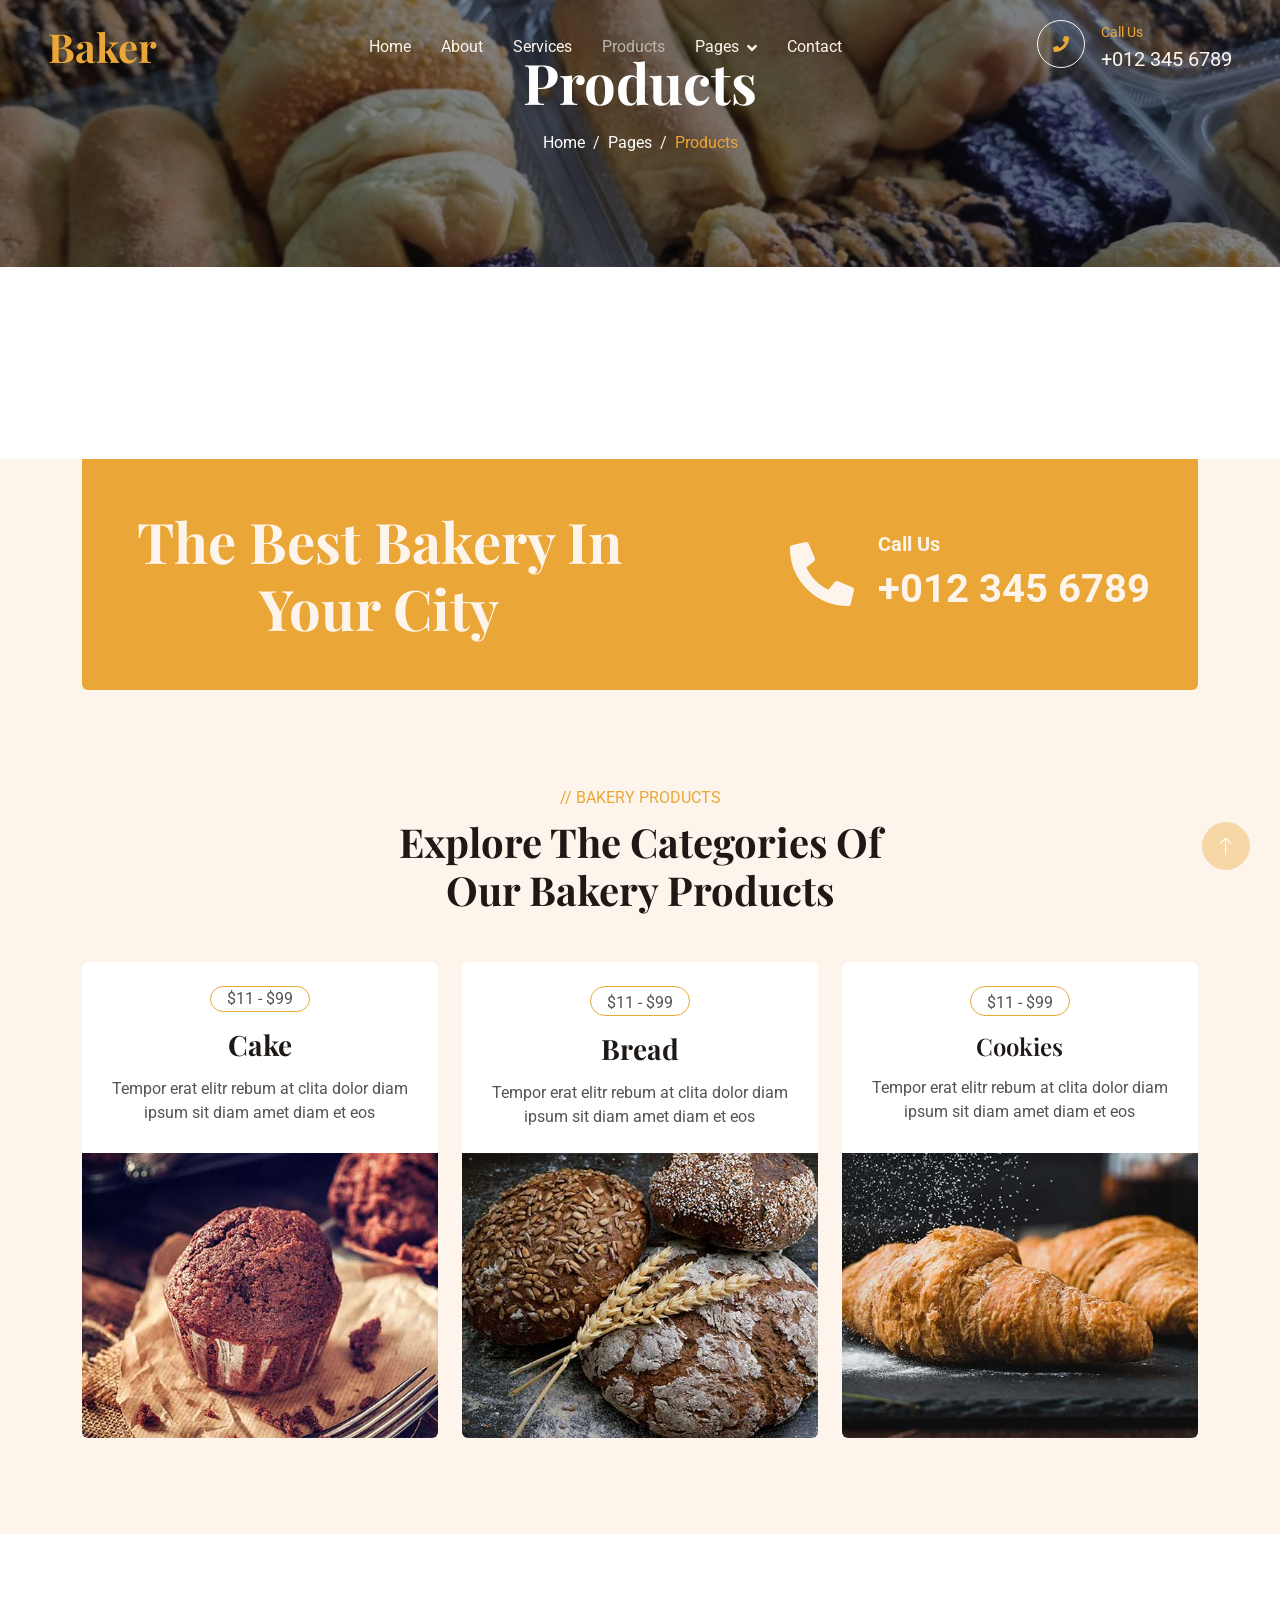
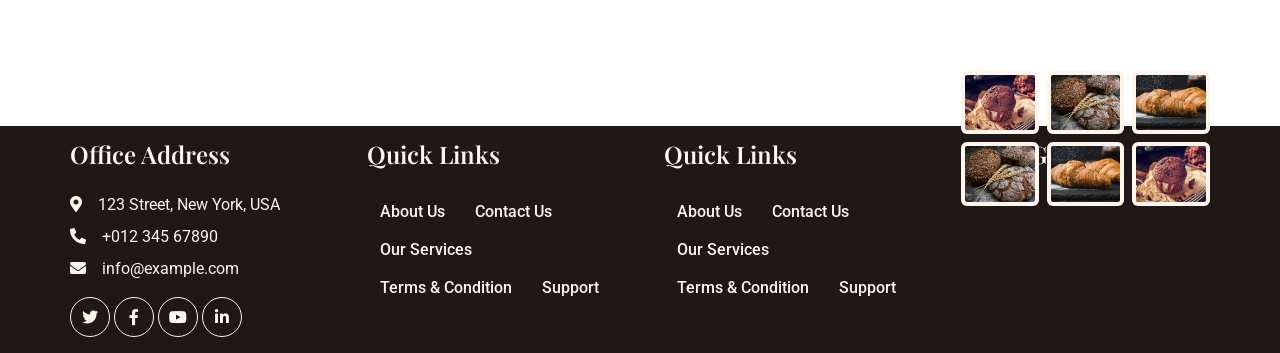
<file: product.html>
<!DOCTYPE html>
<html lang="en">

<head>
    <meta charset="utf-8">
    <title>Baker - Bakery Website Template</title>
    <meta content="width=device-width, initial-scale=1.0" name="viewport">
    <meta content="" name="keywords">
    <meta content="" name="description">

    <!-- Favicon -->
    <link href="img/favicon.ico" rel="icon">

    <!-- Google Web Fonts -->
    <link rel="preconnect" href="https://fonts.googleapis.com">
    <link rel="preconnect" href="https://fonts.gstatic.com" crossorigin>
    <link href="https://fonts.googleapis.com/css2?family=Roboto:wght@400;500&family=Playfair+Display:wght@600;700&display=swap" rel="stylesheet"> 

    <!-- Icon Font Stylesheet -->
    <link href="https://cdnjs.cloudflare.com/ajax/libs/font-awesome/5.10.0/css/all.min.css" rel="stylesheet">
    <link href="https://cdn.jsdelivr.net/npm/bootstrap-icons@1.4.1/font/bootstrap-icons.css" rel="stylesheet">

    <!-- Libraries Stylesheet -->
    <link href="lib/animate/animate.min.css" rel="stylesheet">
    <link href="lib/owlcarousel/assets/owl.carousel.min.css" rel="stylesheet">

    <!-- Customized Bootstrap Stylesheet -->
    <link href="css/bootstrap.min.css" rel="stylesheet">

    <!-- Template Stylesheet -->
    <link href="css/style.css" rel="stylesheet">
</head>

<body>
    <!-- Spinner Start -->
    <div id="spinner" class="show bg-white position-fixed translate-middle w-100 vh-100 top-50 start-50 d-flex align-items-center justify-content-center">
        <div class="spinner-grow text-primary" role="status"></div>
    </div>
    <!-- Spinner End -->





    <!-- Navbar Start -->
    <nav class="navbar navbar-expand-lg navbar-dark fixed-top py-lg-0 px-lg-5 wow fadeIn" data-wow-delay="0.1s">
        <a href="index.html" class="navbar-brand ms-4 ms-lg-0">
            <h1 class="text-primary m-0">Baker</h1>
        </a>
        <button type="button" class="navbar-toggler me-4" data-bs-toggle="collapse" data-bs-target="#navbarCollapse">
            <span class="navbar-toggler-icon"></span>
        </button>
        <div class="collapse navbar-collapse" id="navbarCollapse">
            <div class="navbar-nav mx-auto p-4 p-lg-0">
                <a href="index.html" class="nav-item nav-link">Home</a>
                <a href="about.html" class="nav-item nav-link">About</a>
                <a href="service.html" class="nav-item nav-link">Services</a>
                <a href="product.html" class="nav-item nav-link active">Products</a>
                <div class="nav-item dropdown">
                    <a href="#" class="nav-link dropdown-toggle" data-bs-toggle="dropdown">Pages</a>
                    <div class="dropdown-menu m-0">
                        <a href="team.html" class="dropdown-item">Our Team</a>
                        <a href="testimonial.html" class="dropdown-item">Testimonial</a>
                        <a href="404.html" class="dropdown-item">404 Page</a>
                    </div>
                </div>
                <a href="contact.html" class="nav-item nav-link">Contact</a>
            </div>
            <div class=" d-none d-lg-flex">
                <div class="flex-shrink-0 btn-lg-square border border-light rounded-circle">
                    <i class="fa fa-phone text-primary"></i>
                </div>
                <div class="ps-3">
                    <small class="text-primary mb-0">Call Us</small>
                    <p class="text-light fs-5 mb-0">+012 345 6789</p>
                </div>
            </div>
        </div>
    </nav>
    <!-- Navbar End -->


    <!-- Page Header Start -->
    <div class="container-fluid page-header py-6 wow fadeIn" data-wow-delay="0.1s">
        <div class="container text-center pt-5 pb-3">
            <h1 class="display-4 text-white animated slideInDown mb-3">Products</h1>
            <nav aria-label="breadcrumb animated slideInDown">
                <ol class="breadcrumb justify-content-center mb-0">
                    <li class="breadcrumb-item"><a class="text-white" href="#">Home</a></li>
                    <li class="breadcrumb-item"><a class="text-white" href="#">Pages</a></li>
                    <li class="breadcrumb-item text-primary active" aria-current="page">Products</li>
                </ol>
            </nav>
        </div>
    </div>
    <!-- Page Header End -->


    <!-- Product Start -->
    <div class="container-xxl bg-light my-6 py-6 pt-0" style="margin: 12rem 0;">
        <div class="container">
            <div class="bg-primary text-light rounded-bottom p-5 my-6 mt-0 wow fadeInUp" data-wow-delay="0.1s">
                <div class="row g-4 align-items-center">
                    <div class="col-lg-6">
                        <h1 class="display-4 text-light mb-0">The Best Bakery In Your City</h1>
                    </div>
                    <div class="col-lg-6 text-lg-end">
                        <div class="d-inline-flex align-items-center text-start">
                            <i class="fa fa-phone-alt fa-4x flex-shrink-0"></i>
                            <div class="ms-4">
                                <p class="fs-5 fw-bold mb-0">Call Us</p>
                                <p class="fs-1 fw-bold mb-0">+012 345 6789</p>
                            </div>
                        </div>
                    </div>
                </div>
            </div>
            <div class="text-center mx-auto mb-5 wow fadeInUp" data-wow-delay="0.1s" style="max-width: 500px;">
                <p class="text-primary text-uppercase mb-2">// Bakery Products</p>
                <h1 class="display-6 mb-4">Explore The Categories Of Our Bakery Products</h1>
            </div>
            <div class="row g-4">
                <div class="col-lg-4 col-md-6 wow fadeInUp" data-wow-delay="0.1s">
                    <div class="product-item d-flex flex-column bg-white rounded overflow-hidden h-100">
                        <div class="text-center p-4">
                            <div class="d-inline-block border border-primary rounded-pill px-3 mb-3">$11 - $99</div>
                            <h3 class="mb-3">Cake</h3>
                            <span>Tempor erat elitr rebum at clita dolor diam ipsum sit diam amet diam et eos</span>
                        </div>
                        <div class="position-relative mt-auto">
                            <img class="img-fluid" src="img/product-1.jpg" alt="">
                            <div class="product-overlay">
                                <a class="btn btn-lg-square btn-outline-light rounded-circle" href=""><i class="fa fa-eye text-primary"></i></a>
                            </div>
                        </div>
                    </div>
                </div>
                <div class="col-lg-4 col-md-6 wow fadeInUp" data-wow-delay="0.3s">
                    <div class="product-item d-flex flex-column bg-white rounded overflow-hidden h-100">
                        <div class="text-center p-4">
                            <div class="d-inline-block border border-primary rounded-pill pt-1 px-3 mb-3">$11 - $99</div>
                            <h3 class="mb-3">Bread</h3>
                            <span>Tempor erat elitr rebum at clita dolor diam ipsum sit diam amet diam et eos</span>
                        </div>
                        <div class="position-relative mt-auto">
                            <img class="img-fluid" src="img/product-2.jpg" alt="">
                            <div class="product-overlay">
                                <a class="btn btn-lg-square btn-outline-light rounded-circle" href=""><i class="fa fa-eye text-primary"></i></a>
                            </div>
                        </div>
                    </div>
                </div>
                <div class="col-lg-4 col-md-6 wow fadeInUp" data-wow-delay="0.5s">
                    <div class="product-item d-flex flex-column bg-white rounded overflow-hidden h-100">
                        <div class="text-center p-4">
                            <div class="d-inline-block border border-primary rounded-pill pt-1 px-3 mb-3">$11 - $99</div>
                            <h4 class="mb-3">Cookies</h4>
                            <span>Tempor erat elitr rebum at clita dolor diam ipsum sit diam amet diam et eos</span>
                        </div>
                        <div class="position-relative mt-auto">
                            <img class="img-fluid" src="img/product-3.jpg" alt="">
                            <div class="product-overlay">
                                <a class="btn btn-lg-square btn-outline-light rounded-circle" href=""><i class="fa fa-eye text-primary"></i></a>
                            </div>
                        </div>
                    </div>
                </div>
            </div>
        </div>
    </div>
    <!-- Product End -->


    <!-- Footer Start -->
    <div class="container-fluid bg-dark text-light footer my-6 mb-0 py-5 wow fadeIn" data-wow-delay="0.1s">
        <div class="container py-5">
            <div class="row g-5">
                <div class="col-lg-3 col-md-6">
                    <h4 class="text-light mb-4">Office Address</h4>
                    <p class="mb-2"><i class="fa fa-map-marker-alt me-3"></i>123 Street, New York, USA</p>
                    <p class="mb-2"><i class="fa fa-phone-alt me-3"></i>+012 345 67890</p>
                    <p class="mb-2"><i class="fa fa-envelope me-3"></i>info@example.com</p>
                    <div class="d-flex pt-2">
                        <a class="btn btn-square btn-outline-light rounded-circle me-1" href=""><i class="fab fa-twitter"></i></a>
                        <a class="btn btn-square btn-outline-light rounded-circle me-1" href=""><i class="fab fa-facebook-f"></i></a>
                        <a class="btn btn-square btn-outline-light rounded-circle me-1" href=""><i class="fab fa-youtube"></i></a>
                        <a class="btn btn-square btn-outline-light rounded-circle me-0" href=""><i class="fab fa-linkedin-in"></i></a>
                    </div>
                </div>
                <div class="col-lg-3 col-md-6">
                    <h4 class="text-light mb-4">Quick Links</h4>
                    <a class="btn btn-link" href="">About Us</a>
                    <a class="btn btn-link" href="">Contact Us</a>
                    <a class="btn btn-link" href="">Our Services</a>
                    <a class="btn btn-link" href="">Terms & Condition</a>
                    <a class="btn btn-link" href="">Support</a>
                </div>
                <div class="col-lg-3 col-md-6">
                    <h4 class="text-light mb-4">Quick Links</h4>
                    <a class="btn btn-link" href="">About Us</a>
                    <a class="btn btn-link" href="">Contact Us</a>
                    <a class="btn btn-link" href="">Our Services</a>
                    <a class="btn btn-link" href="">Terms & Condition</a>
                    <a class="btn btn-link" href="">Support</a>
                </div>
                <div class="col-lg-3 col-md-6">
                    <h4 class="text-light mb-4">Photo Gallery</h4>
                    <div class="row g-2">
                        <div class="col-4">
                            <img class="img-fluid bg-light rounded p-1" src="img/product-1.jpg" alt="Image">
                        </div>
                        <div class="col-4">
                            <img class="img-fluid bg-light rounded p-1" src="img/product-2.jpg" alt="Image">
                        </div>
                        <div class="col-4">
                            <img class="img-fluid bg-light rounded p-1" src="img/product-3.jpg" alt="Image">
                        </div>
                        <div class="col-4">
                            <img class="img-fluid bg-light rounded p-1" src="img/product-2.jpg" alt="Image">
                        </div>
                        <div class="col-4">
                            <img class="img-fluid bg-light rounded p-1" src="img/product-3.jpg" alt="Image">
                        </div>
                        <div class="col-4">
                            <img class="img-fluid bg-light rounded p-1" src="img/product-1.jpg" alt="Image">
                        </div>
                    </div>
                </div>
            </div>
        </div>
    </div>
    <!-- Footer End -->


 
    <!-- Back to Top -->
    <a href="#" class="btn btn-lg btn-primary btn-lg-square rounded-circle back-to-top"><i class="bi bi-arrow-up"></i></a>


    <!-- JavaScript Libraries -->
    <script src="https://code.jquery.com/jquery-3.4.1.min.js"></script>
    <script src="https://cdn.jsdelivr.net/npm/bootstrap@5.0.0/dist/js/bootstrap.bundle.min.js"></script>
    <script src="lib/wow/wow.min.js"></script>
    <script src="lib/easing/easing.min.js"></script>
    <script src="lib/waypoints/waypoints.min.js"></script>
    <script src="lib/counterup/counterup.min.js"></script>
    <script src="lib/owlcarousel/owl.carousel.min.js"></script>

    <!-- Template Javascript -->
    <script src="js/main.js"></script>
</body>

</html>
</file>
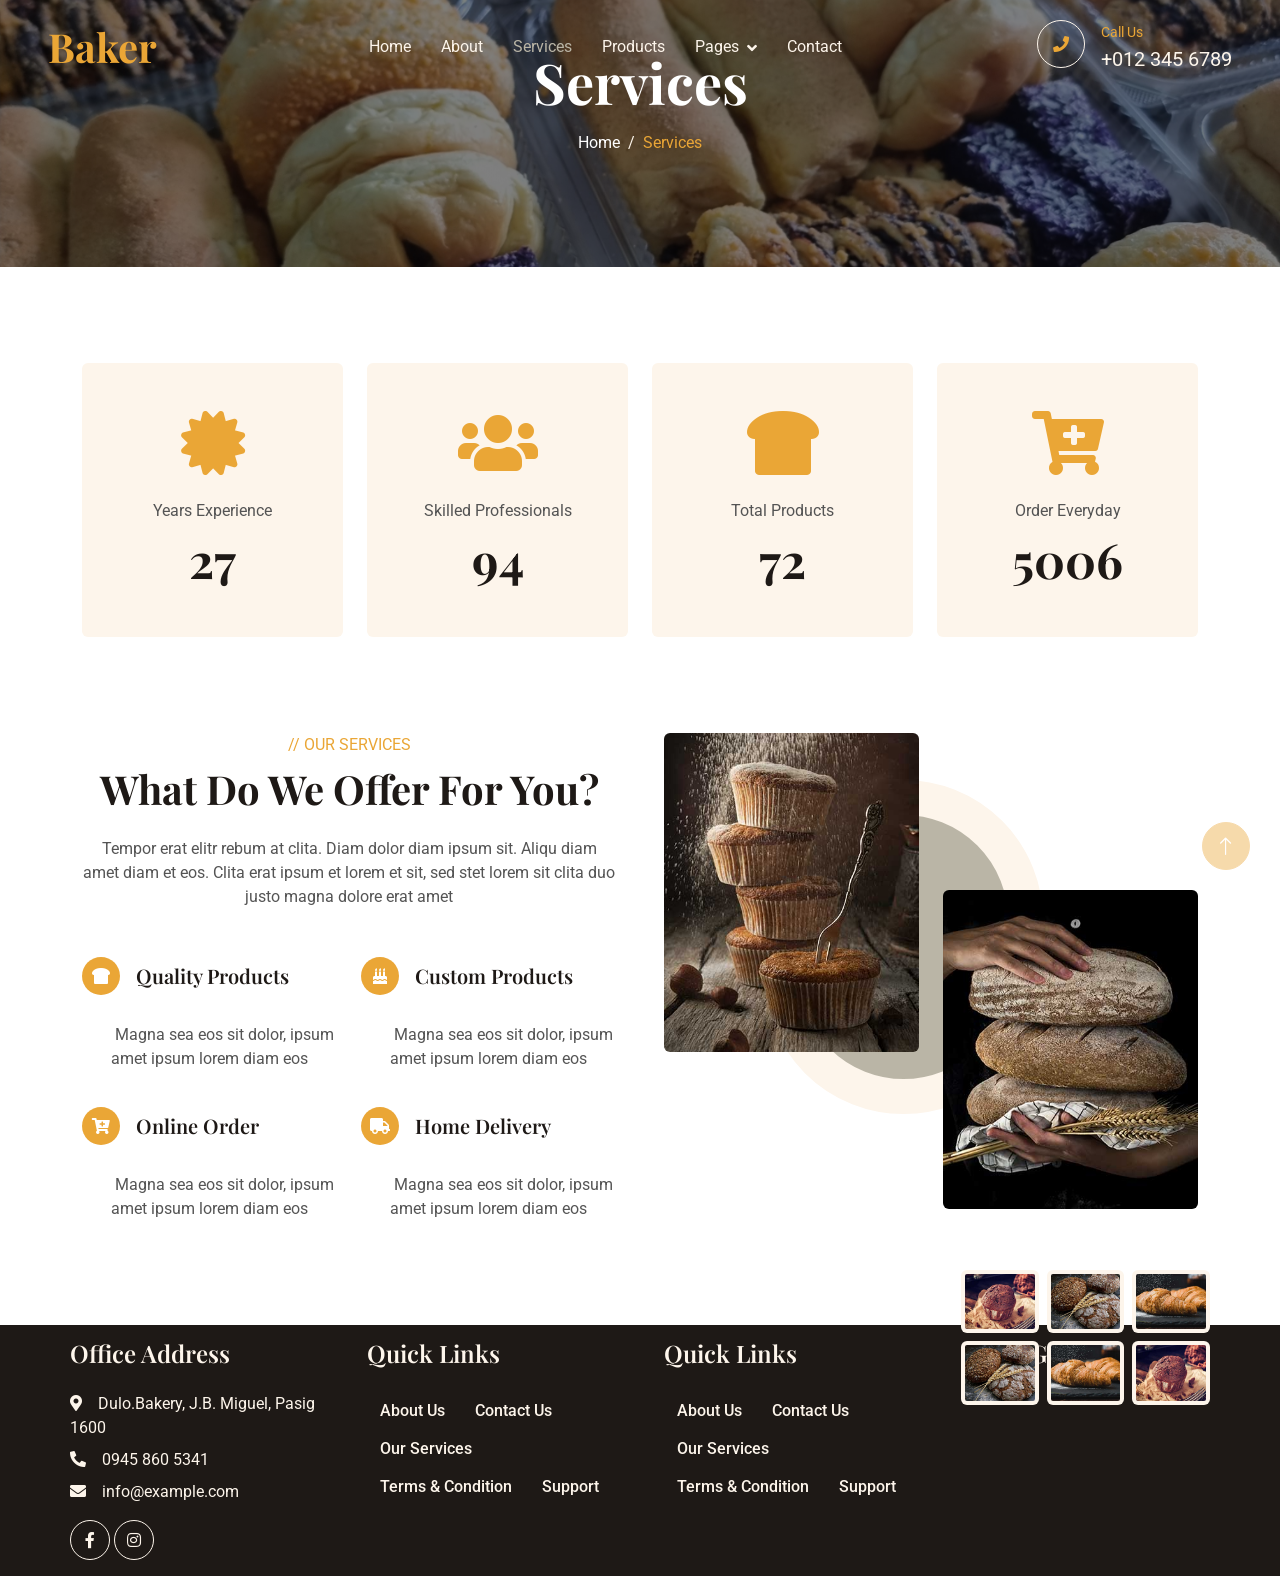
<file: service.html>
<!DOCTYPE html>
<html lang="en">

<head>
    <meta charset="utf-8">
    <title>Baker - Bakery Website Template</title>
    <meta content="width=device-width, initial-scale=1.0" name="viewport">
    <meta content="" name="keywords">
    <meta content="" name="description">

    <!-- Favicon -->
    <link href="img/favicon.ico" rel="icon">

    <!-- Google Web Fonts -->
    <link rel="preconnect" href="https://fonts.googleapis.com">
    <link rel="preconnect" href="https://fonts.gstatic.com" crossorigin>
    <link href="https://fonts.googleapis.com/css2?family=Roboto:wght@400;500&family=Playfair+Display:wght@600;700&display=swap" rel="stylesheet"> 

    <!-- Icon Font Stylesheet -->
    <link href="https://cdnjs.cloudflare.com/ajax/libs/font-awesome/5.10.0/css/all.min.css" rel="stylesheet">
    <link href="https://cdn.jsdelivr.net/npm/bootstrap-icons@1.4.1/font/bootstrap-icons.css" rel="stylesheet">

    <!-- Libraries Stylesheet -->
    <link href="lib/animate/animate.min.css" rel="stylesheet">
    <link href="lib/owlcarousel/assets/owl.carousel.min.css" rel="stylesheet">

    <!-- Customized Bootstrap Stylesheet -->
    <link href="css/bootstrap.min.css" rel="stylesheet">

    <!-- Template Stylesheet -->
    <link href="css/style.css" rel="stylesheet">
</head>

<body>
    <!-- Spinner Start -->
    <div id="spinner" class="show bg-white position-fixed translate-middle w-100 vh-100 top-50 start-50 d-flex align-items-center justify-content-center">
        <div class="spinner-grow text-primary" role="status"></div>
    </div>
    <!-- Spinner End -->
    <!-- Navbar Start -->
    <nav class="navbar navbar-expand-lg navbar-dark fixed-top py-lg-0 px-lg-5 wow fadeIn" data-wow-delay="0.1s">
        <a href="index.html" class="navbar-brand ms-4 ms-lg-0">
            <h1 class="text-primary m-0">Baker</h1>
        </a>
        <button type="button" class="navbar-toggler me-4" data-bs-toggle="collapse" data-bs-target="#navbarCollapse">
            <span class="navbar-toggler-icon"></span>
        </button>
        <div class="collapse navbar-collapse" id="navbarCollapse">
            <div class="navbar-nav mx-auto p-4 p-lg-0">
                <a href="index.html" class="nav-item nav-link">Home</a>
                <a href="about.html" class="nav-item nav-link">About</a>
                <a href="service.html" class="nav-item nav-link active">Services</a>
                <a href="product.html" class="nav-item nav-link">Products</a>
                <div class="nav-item dropdown">
                    <a href="#" class="nav-link dropdown-toggle" data-bs-toggle="dropdown">Pages</a>
                    <div class="dropdown-menu m-0">
                        <a href="team.html" class="dropdown-item">Our Team</a>
                        <a href="testimonial.html" class="dropdown-item">Testimonial</a>
                        <a href="404.html" class="dropdown-item">404 Page</a>
                    </div>
                </div>
                <a href="contact.html" class="nav-item nav-link">Contact</a>
            </div>
            <div class=" d-none d-lg-flex">
                <div class="flex-shrink-0 btn-lg-square border border-light rounded-circle">
                    <i class="fa fa-phone text-primary"></i>
                </div>
                <div class="ps-3">
                    <small class="text-primary mb-0">Call Us</small>
                    <p class="text-light fs-5 mb-0">+012 345 6789</p>
                </div>
            </div>
        </div>
    </nav>
    <!-- Navbar End -->
    <!-- Page Header Start -->
    <div class="container-fluid page-header py-6 wow fadeIn" data-wow-delay="0.1s">
        <div class="container text-center pt-5 pb-3">
            <h1 class="display-4 text-white animated slideInDown mb-3">Services</h1>
            <nav aria-label="breadcrumb animated slideInDown">
                <ol class="breadcrumb justify-content-center mb-0">
                    <li class="breadcrumb-item"><a class="text-white" href="#">Home</a></li>
                    <li class="breadcrumb-item text-primary active" aria-current="page">Services</li>
                </ol>
            </nav>
        </div>
    </div>
    <!-- Page Header End -->
    <!-- Facts Start -->
    <div class="container-xxl py-6">
        <div class="container">
            <div class="row g-4">
                <div class="col-lg-3 col-md-6 wow fadeIn" data-wow-delay="0.1s">
                    <div class="fact-item bg-light rounded text-center h-100 p-5">
                        <i class="fa fa-certificate fa-4x text-primary mb-4"></i>
                        <p class="mb-2">Years Experience</p>
                        <h1 class="display-5 mb-0" data-toggle="counter-up">50</h1>
                    </div>
                </div>
                <div class="col-lg-3 col-md-6 wow fadeIn" data-wow-delay="0.3s">
                    <div class="fact-item bg-light rounded text-center h-100 p-5">
                        <i class="fa fa-users fa-4x text-primary mb-4"></i>
                        <p class="mb-2">Skilled Professionals</p>
                        <h1 class="display-5 mb-0" data-toggle="counter-up">175</h1>
                    </div>
                </div>
                <div class="col-lg-3 col-md-6 wow fadeIn" data-wow-delay="0.5s">
                    <div class="fact-item bg-light rounded text-center h-100 p-5">
                        <i class="fa fa-bread-slice fa-4x text-primary mb-4"></i>
                        <p class="mb-2">Total Products</p>
                        <h1 class="display-5 mb-0" data-toggle="counter-up">135</h1>
                    </div>
                </div>
                <div class="col-lg-3 col-md-6 wow fadeIn" data-wow-delay="0.7s">
                    <div class="fact-item bg-light rounded text-center h-100 p-5">
                        <i class="fa fa-cart-plus fa-4x text-primary mb-4"></i>
                        <p class="mb-2">Order Everyday</p>
                        <h1 class="display-5 mb-0" data-toggle="counter-up">9357</h1>
                    </div>
                </div>
            </div>
        </div>
    </div>
    <!-- Facts End -->
    <!-- Service Start -->
    <div class="container-xxl py-6">
        <div class="container">
            <div class="row g-5">
                <div class="col-lg-6 wow fadeInUp" data-wow-delay="0.1s">
                    <p class="text-primary text-uppercase mb-2">// Our Services</p>
                    <h1 class="display-6 mb-4">What Do We Offer For You?</h1>
                    <p class="mb-5">Tempor erat elitr rebum at clita. Diam dolor diam ipsum sit. Aliqu diam amet diam et eos. Clita erat ipsum et lorem et sit, sed stet lorem sit clita duo justo magna dolore erat amet</p>
                    <div class="row gy-5 gx-4">
                        <div class="col-sm-6 wow fadeIn" data-wow-delay="0.1s">
                            <div class="d-flex align-items-center mb-3">
                                <div class="flex-shrink-0 btn-square bg-primary rounded-circle me-3">
                                    <i class="fa fa-bread-slice text-white"></i>
                                </div>
                                <h5 class="mb-0">Quality Products</h5>
                            </div>
                            <span>Magna sea eos sit dolor, ipsum amet ipsum lorem diam eos</span>
                        </div>
                        <div class="col-sm-6 wow fadeIn" data-wow-delay="0.2s">
                            <div class="d-flex align-items-center mb-3">
                                <div class="flex-shrink-0 btn-square bg-primary rounded-circle me-3">
                                    <i class="fa fa-birthday-cake text-white"></i>
                                </div>
                                <h5 class="mb-0">Custom Products</h5>
                            </div>
                            <span>Magna sea eos sit dolor, ipsum amet ipsum lorem diam eos</span>
                        </div>
                        <div class="col-sm-6 wow fadeIn" data-wow-delay="0.3s">
                            <div class="d-flex align-items-center mb-3">
                                <div class="flex-shrink-0 btn-square bg-primary rounded-circle me-3">
                                    <i class="fa fa-cart-plus text-white"></i>
                                </div>
                                <h5 class="mb-0">Online Order</h5>
                            </div>
                            <span>Magna sea eos sit dolor, ipsum amet ipsum lorem diam eos</span>
                        </div>
                        <div class="col-sm-6 wow fadeIn" data-wow-delay="0.4s">
                            <div class="d-flex align-items-center mb-3">
                                <div class="flex-shrink-0 btn-square bg-primary rounded-circle me-3">
                                    <i class="fa fa-truck text-white"></i>
                                </div>
                                <h5 class="mb-0">Home Delivery</h5>
                            </div>
                            <span>Magna sea eos sit dolor, ipsum amet ipsum lorem diam eos</span>
                        </div>
                    </div>
                </div>
                <div class="col-lg-6 wow fadeInUp" data-wow-delay="0.5s">
                    <div class="row img-twice position-relative h-100">
                        <div class="col-6">
                            <img class="img-fluid rounded" src="img/service-1.jpg" alt="">
                        </div>
                        <div class="col-6 align-self-end">
                            <img class="img-fluid rounded" src="img/service-2.jpg" alt="">
                        </div>
                    </div>
                </div>
            </div>
        </div>
    </div>
    <!-- Service End -->
    <!-- Footer Start -->
    <div class="container-fluid bg-dark text-light footer my-6 mb-0 py-5 wow fadeIn" data-wow-delay="0.1s">
        <div class="container py-5">
            <div class="row g-5">
                <div class="col-lg-3 col-md-6">
                    <h4 class="text-light mb-4">Office Address</h4>
                    <p class="mb-2"><i class="fa fa-map-marker-alt me-3"></i>Dulo.Bakery, J.B. Miguel, Pasig 1600</p>
                    <p class="mb-2"><i class="fa fa-phone-alt me-3"></i>0945 860 5341</p>
                    <p class="mb-2"><i class="fa fa-envelope me-3"></i>info@example.com</p>
                    <div class="d-flex pt-2">
                        <a class="btn btn-square btn-outline-light rounded-circle me-1" href="https://www.facebook.com/profile.php?id=100083510314610"><i class="fab fa-facebook-f"></i></a>
                        <a class="btn btn-square btn-outline-light rounded-circle me-1" href="https://www.instagram.com/dulo.bakery/"><i class="fab fa-instagram"></i></a>
                    </div>
                </div>
                <div class="col-lg-3 col-md-6">
                    <h4 class="text-light mb-4">Quick Links</h4>
                    <a class="btn btn-link" href="">About Us</a>
                    <a class="btn btn-link" href="">Contact Us</a>
                    <a class="btn btn-link" href="">Our Services</a>
                    <a class="btn btn-link" href="">Terms & Condition</a>
                    <a class="btn btn-link" href="">Support</a>
                </div>
                <div class="col-lg-3 col-md-6">
                    <h4 class="text-light mb-4">Quick Links</h4>
                    <a class="btn btn-link" href="">About Us</a>
                    <a class="btn btn-link" href="">Contact Us</a>
                    <a class="btn btn-link" href="">Our Services</a>
                    <a class="btn btn-link" href="">Terms & Condition</a>
                    <a class="btn btn-link" href="">Support</a>
                </div>
                <div class="col-lg-3 col-md-6">
                    <h4 class="text-light mb-4">Photo Gallery</h4>
                    <div class="row g-2">
                        <div class="col-4">
                            <img class="img-fluid bg-light rounded p-1" src="img/product-1.jpg" alt="Image">
                        </div>
                        <div class="col-4">
                            <img class="img-fluid bg-light rounded p-1" src="img/product-2.jpg" alt="Image">
                        </div>
                        <div class="col-4">
                            <img class="img-fluid bg-light rounded p-1" src="img/product-3.jpg" alt="Image">
                        </div>
                        <div class="col-4">
                            <img class="img-fluid bg-light rounded p-1" src="img/product-2.jpg" alt="Image">
                        </div>
                        <div class="col-4">
                            <img class="img-fluid bg-light rounded p-1" src="img/product-3.jpg" alt="Image">
                        </div>
                        <div class="col-4">
                            <img class="img-fluid bg-light rounded p-1" src="img/product-1.jpg" alt="Image">
                        </div>
                    </div>
                </div>
            </div>
        </div>
    </div>
    <!-- Footer End -->
    <!-- Back to Top -->
    <a href="#" class="btn btn-lg btn-primary btn-lg-square rounded-circle back-to-top"><i class="bi bi-arrow-up"></i></a>


    <!-- JavaScript Libraries -->
    <script src="https://code.jquery.com/jquery-3.4.1.min.js"></script>
    <script src="https://cdn.jsdelivr.net/npm/bootstrap@5.0.0/dist/js/bootstrap.bundle.min.js"></script>
    <script src="lib/wow/wow.min.js"></script>
    <script src="lib/easing/easing.min.js"></script>
    <script src="lib/waypoints/waypoints.min.js"></script>
    <script src="lib/counterup/counterup.min.js"></script>
    <script src="lib/owlcarousel/owl.carousel.min.js"></script>

    <!-- Template Javascript -->
    <script src="js/main.js"></script>
</body>

</html>
</file>
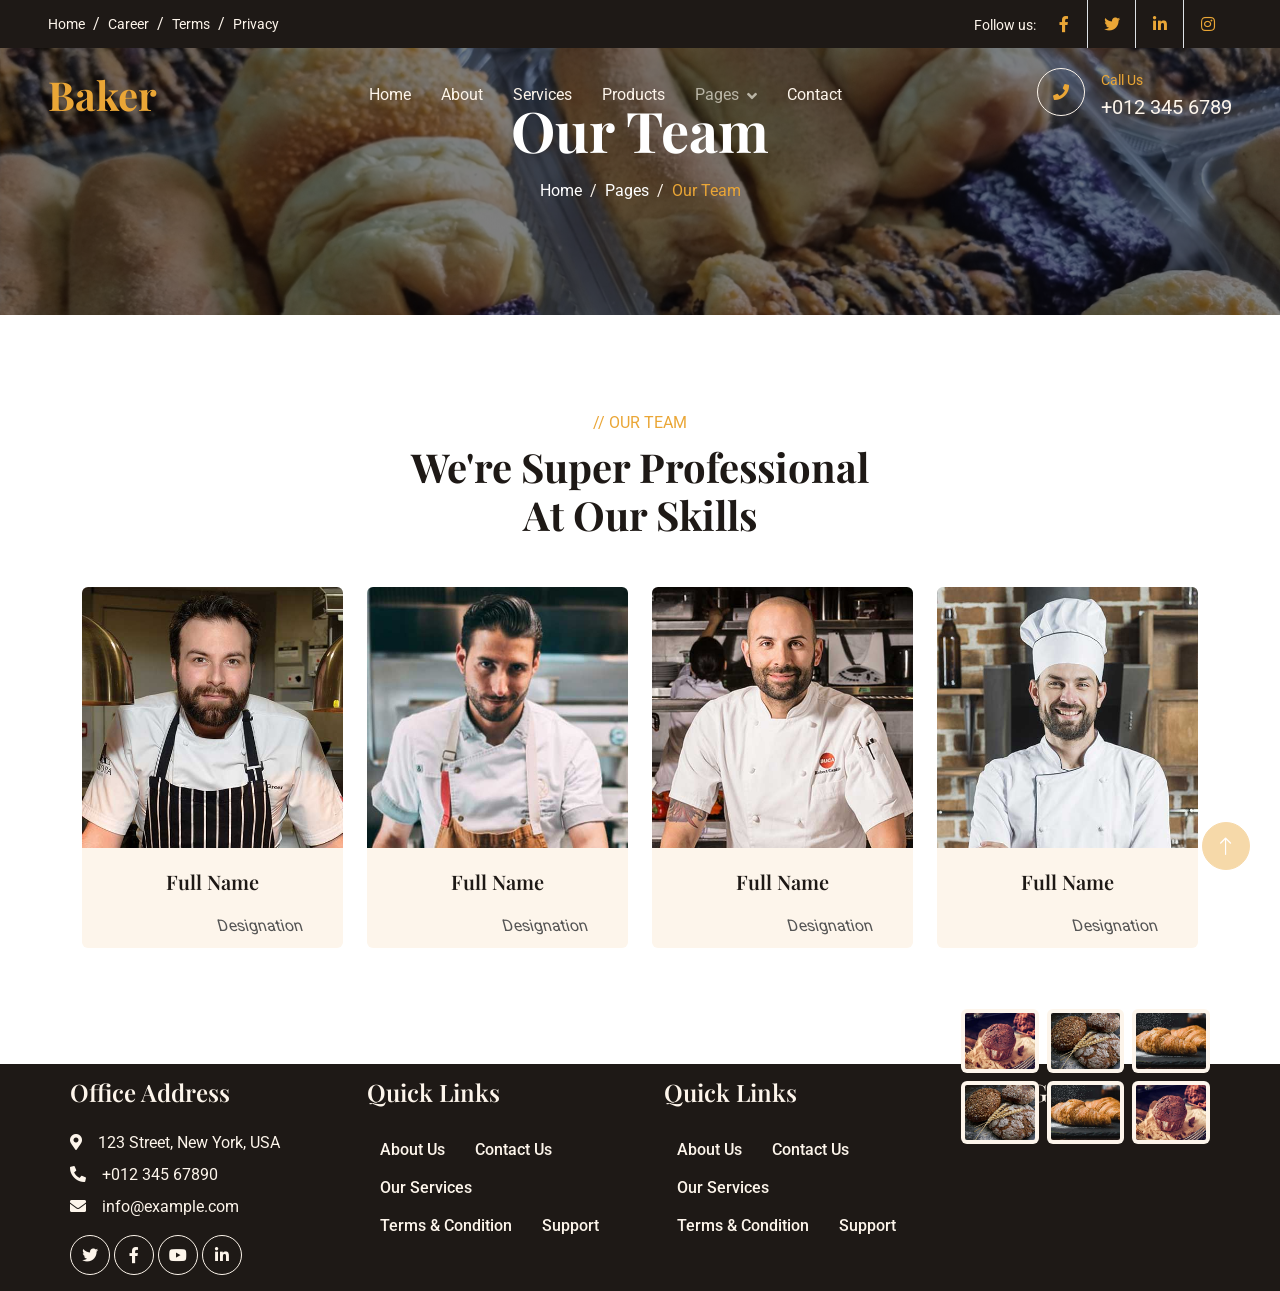
<file: team.html>
<!DOCTYPE html>
<html lang="en">

<head>
    <meta charset="utf-8">
    <title>Baker - Bakery Website Template</title>
    <meta content="width=device-width, initial-scale=1.0" name="viewport">
    <meta content="" name="keywords">
    <meta content="" name="description">

    <!-- Favicon -->
    <link href="img/favicon.ico" rel="icon">

    <!-- Google Web Fonts -->
    <link rel="preconnect" href="https://fonts.googleapis.com">
    <link rel="preconnect" href="https://fonts.gstatic.com" crossorigin>
    <link href="https://fonts.googleapis.com/css2?family=Roboto:wght@400;500&family=Playfair+Display:wght@600;700&display=swap" rel="stylesheet"> 

    <!-- Icon Font Stylesheet -->
    <link href="https://cdnjs.cloudflare.com/ajax/libs/font-awesome/5.10.0/css/all.min.css" rel="stylesheet">
    <link href="https://cdn.jsdelivr.net/npm/bootstrap-icons@1.4.1/font/bootstrap-icons.css" rel="stylesheet">

    <!-- Libraries Stylesheet -->
    <link href="lib/animate/animate.min.css" rel="stylesheet">
    <link href="lib/owlcarousel/assets/owl.carousel.min.css" rel="stylesheet">

    <!-- Customized Bootstrap Stylesheet -->
    <link href="css/bootstrap.min.css" rel="stylesheet">

    <!-- Template Stylesheet -->
    <link href="css/style.css" rel="stylesheet">
</head>

<body>
    <!-- Spinner Start -->
    <div id="spinner" class="show bg-white position-fixed translate-middle w-100 vh-100 top-50 start-50 d-flex align-items-center justify-content-center">
        <div class="spinner-grow text-primary" role="status"></div>
    </div>
    <!-- Spinner End -->


    <!-- Topbar Start -->
    <div class="container-fluid top-bar bg-dark text-light px-0 wow fadeIn" data-wow-delay="0.1s">
        <div class="row gx-0 align-items-center d-none d-lg-flex">
            <div class="col-lg-6 px-5 text-start">
                <ol class="breadcrumb mb-0">
                    <li class="breadcrumb-item"><a class="small text-light" href="#">Home</a></li>
                    <li class="breadcrumb-item"><a class="small text-light" href="#">Career</a></li>
                    <li class="breadcrumb-item"><a class="small text-light" href="#">Terms</a></li>
                    <li class="breadcrumb-item"><a class="small text-light" href="#">Privacy</a></li>
                </ol>
            </div>
            <div class="col-lg-6 px-5 text-end">
                <small>Follow us:</small>
                <div class="h-100 d-inline-flex align-items-center">
                    <a class="btn-lg-square text-primary border-end rounded-0" href=""><i class="fab fa-facebook-f"></i></a>
                    <a class="btn-lg-square text-primary border-end rounded-0" href=""><i class="fab fa-twitter"></i></a>
                    <a class="btn-lg-square text-primary border-end rounded-0" href=""><i class="fab fa-linkedin-in"></i></a>
                    <a class="btn-lg-square text-primary pe-0" href=""><i class="fab fa-instagram"></i></a>
                </div>
            </div>
        </div>
    </div>
    <!-- Topbar End -->


    <!-- Navbar Start -->
    <nav class="navbar navbar-expand-lg navbar-dark fixed-top py-lg-0 px-lg-5 wow fadeIn" data-wow-delay="0.1s">
        <a href="index.html" class="navbar-brand ms-4 ms-lg-0">
            <h1 class="text-primary m-0">Baker</h1>
        </a>
        <button type="button" class="navbar-toggler me-4" data-bs-toggle="collapse" data-bs-target="#navbarCollapse">
            <span class="navbar-toggler-icon"></span>
        </button>
        <div class="collapse navbar-collapse" id="navbarCollapse">
            <div class="navbar-nav mx-auto p-4 p-lg-0">
                <a href="index.html" class="nav-item nav-link">Home</a>
                <a href="about.html" class="nav-item nav-link">About</a>
                <a href="service.html" class="nav-item nav-link">Services</a>
                <a href="product.html" class="nav-item nav-link">Products</a>
                <div class="nav-item dropdown">
                    <a href="#" class="nav-link dropdown-toggle active" data-bs-toggle="dropdown">Pages</a>
                    <div class="dropdown-menu m-0">
                        <a href="team.html" class="dropdown-item active">Our Team</a>
                        <a href="testimonial.html" class="dropdown-item">Testimonial</a>
                        <a href="404.html" class="dropdown-item">404 Page</a>
                    </div>
                </div>
                <a href="contact.html" class="nav-item nav-link">Contact</a>
            </div>
            <div class=" d-none d-lg-flex">
                <div class="flex-shrink-0 btn-lg-square border border-light rounded-circle">
                    <i class="fa fa-phone text-primary"></i>
                </div>
                <div class="ps-3">
                    <small class="text-primary mb-0">Call Us</small>
                    <p class="text-light fs-5 mb-0">+012 345 6789</p>
                </div>
            </div>
        </div>
    </nav>
    <!-- Navbar End -->


    <!-- Page Header Start -->
    <div class="container-fluid page-header py-6 wow fadeIn" data-wow-delay="0.1s">
        <div class="container text-center pt-5 pb-3">
            <h1 class="display-4 text-white animated slideInDown mb-3">Our Team</h1>
            <nav aria-label="breadcrumb animated slideInDown">
                <ol class="breadcrumb justify-content-center mb-0">
                    <li class="breadcrumb-item"><a class="text-white" href="#">Home</a></li>
                    <li class="breadcrumb-item"><a class="text-white" href="#">Pages</a></li>
                    <li class="breadcrumb-item text-primary active" aria-current="page">Our Team</li>
                </ol>
            </nav>
        </div>
    </div>
    <!-- Page Header End -->


    <!-- Team Start -->
    <div class="container-xxl py-6">
        <div class="container">
            <div class="text-center mx-auto mb-5 wow fadeInUp" data-wow-delay="0.1s" style="max-width: 500px;">
                <p class="text-primary text-uppercase mb-2">// Our Team</p>
                <h1 class="display-6 mb-4">We're Super Professional At Our Skills</h1>
            </div>
            <div class="row g-4">
                <div class="col-lg-3 col-md-6 wow fadeInUp" data-wow-delay="0.1s">
                    <div class="team-item text-center rounded overflow-hidden">
                        <img class="img-fluid" src="img/team-1.jpg" alt="">
                        <div class="team-text">
                            <div class="team-title">
                                <h5>Full Name</h5>
                                <span>Designation</span>
                            </div>
                            <div class="team-social">
                                <a class="btn btn-square btn-light rounded-circle" href=""><i class="fab fa-facebook-f"></i></a>
                                <a class="btn btn-square btn-light rounded-circle" href=""><i class="fab fa-twitter"></i></a>
                                <a class="btn btn-square btn-light rounded-circle" href=""><i class="fab fa-instagram"></i></a>
                            </div>
                        </div>
                    </div>
                </div>
                <div class="col-lg-3 col-md-6 wow fadeInUp" data-wow-delay="0.3s">
                    <div class="team-item text-center rounded overflow-hidden">
                        <img class="img-fluid" src="img/team-2.jpg" alt="">
                        <div class="team-text">
                            <div class="team-title">
                                <h5>Full Name</h5>
                                <span>Designation</span>
                            </div>
                            <div class="team-social">
                                <a class="btn btn-square btn-light rounded-circle" href=""><i class="fab fa-facebook-f"></i></a>
                                <a class="btn btn-square btn-light rounded-circle" href=""><i class="fab fa-twitter"></i></a>
                                <a class="btn btn-square btn-light rounded-circle" href=""><i class="fab fa-instagram"></i></a>
                            </div>
                        </div>
                    </div>
                </div>
                <div class="col-lg-3 col-md-6 wow fadeInUp" data-wow-delay="0.5s">
                    <div class="team-item text-center rounded overflow-hidden">
                        <img class="img-fluid" src="img/team-3.jpg" alt="">
                        <div class="team-text">
                            <div class="team-title">
                                <h5>Full Name</h5>
                                <span>Designation</span>
                            </div>
                            <div class="team-social">
                                <a class="btn btn-square btn-light rounded-circle" href=""><i class="fab fa-facebook-f"></i></a>
                                <a class="btn btn-square btn-light rounded-circle" href=""><i class="fab fa-twitter"></i></a>
                                <a class="btn btn-square btn-light rounded-circle" href=""><i class="fab fa-instagram"></i></a>
                            </div>
                        </div>
                    </div>
                </div>
                <div class="col-lg-3 col-md-6 wow fadeInUp" data-wow-delay="0.7s">
                    <div class="team-item text-center rounded overflow-hidden">
                        <img class="img-fluid" src="img/team-4.jpg" alt="">
                        <div class="team-text">
                            <div class="team-title">
                                <h5>Full Name</h5>
                                <span>Designation</span>
                            </div>
                            <div class="team-social">
                                <a class="btn btn-square btn-light rounded-circle" href=""><i class="fab fa-facebook-f"></i></a>
                                <a class="btn btn-square btn-light rounded-circle" href=""><i class="fab fa-twitter"></i></a>
                                <a class="btn btn-square btn-light rounded-circle" href=""><i class="fab fa-instagram"></i></a>
                            </div>
                        </div>
                    </div>
                </div>
            </div>
        </div>
    </div>
    <!-- Team End -->


    <!-- Footer Start -->
    <div class="container-fluid bg-dark text-light footer my-6 mb-0 py-5 wow fadeIn" data-wow-delay="0.1s">
        <div class="container py-5">
            <div class="row g-5">
                <div class="col-lg-3 col-md-6">
                    <h4 class="text-light mb-4">Office Address</h4>
                    <p class="mb-2"><i class="fa fa-map-marker-alt me-3"></i>123 Street, New York, USA</p>
                    <p class="mb-2"><i class="fa fa-phone-alt me-3"></i>+012 345 67890</p>
                    <p class="mb-2"><i class="fa fa-envelope me-3"></i>info@example.com</p>
                    <div class="d-flex pt-2">
                        <a class="btn btn-square btn-outline-light rounded-circle me-1" href=""><i class="fab fa-twitter"></i></a>
                        <a class="btn btn-square btn-outline-light rounded-circle me-1" href=""><i class="fab fa-facebook-f"></i></a>
                        <a class="btn btn-square btn-outline-light rounded-circle me-1" href=""><i class="fab fa-youtube"></i></a>
                        <a class="btn btn-square btn-outline-light rounded-circle me-0" href=""><i class="fab fa-linkedin-in"></i></a>
                    </div>
                </div>
                <div class="col-lg-3 col-md-6">
                    <h4 class="text-light mb-4">Quick Links</h4>
                    <a class="btn btn-link" href="">About Us</a>
                    <a class="btn btn-link" href="">Contact Us</a>
                    <a class="btn btn-link" href="">Our Services</a>
                    <a class="btn btn-link" href="">Terms & Condition</a>
                    <a class="btn btn-link" href="">Support</a>
                </div>
                <div class="col-lg-3 col-md-6">
                    <h4 class="text-light mb-4">Quick Links</h4>
                    <a class="btn btn-link" href="">About Us</a>
                    <a class="btn btn-link" href="">Contact Us</a>
                    <a class="btn btn-link" href="">Our Services</a>
                    <a class="btn btn-link" href="">Terms & Condition</a>
                    <a class="btn btn-link" href="">Support</a>
                </div>
                <div class="col-lg-3 col-md-6">
                    <h4 class="text-light mb-4">Photo Gallery</h4>
                    <div class="row g-2">
                        <div class="col-4">
                            <img class="img-fluid bg-light rounded p-1" src="img/product-1.jpg" alt="Image">
                        </div>
                        <div class="col-4">
                            <img class="img-fluid bg-light rounded p-1" src="img/product-2.jpg" alt="Image">
                        </div>
                        <div class="col-4">
                            <img class="img-fluid bg-light rounded p-1" src="img/product-3.jpg" alt="Image">
                        </div>
                        <div class="col-4">
                            <img class="img-fluid bg-light rounded p-1" src="img/product-2.jpg" alt="Image">
                        </div>
                        <div class="col-4">
                            <img class="img-fluid bg-light rounded p-1" src="img/product-3.jpg" alt="Image">
                        </div>
                        <div class="col-4">
                            <img class="img-fluid bg-light rounded p-1" src="img/product-1.jpg" alt="Image">
                        </div>
                    </div>
                </div>
            </div>
        </div>
    </div>
    <!-- Footer End -->


    <!-- Back to Top -->
    <a href="#" class="btn btn-lg btn-primary btn-lg-square rounded-circle back-to-top"><i class="bi bi-arrow-up"></i></a>


    <!-- JavaScript Libraries -->
    <script src="https://code.jquery.com/jquery-3.4.1.min.js"></script>
    <script src="https://cdn.jsdelivr.net/npm/bootstrap@5.0.0/dist/js/bootstrap.bundle.min.js"></script>
    <script src="lib/wow/wow.min.js"></script>
    <script src="lib/easing/easing.min.js"></script>
    <script src="lib/waypoints/waypoints.min.js"></script>
    <script src="lib/counterup/counterup.min.js"></script>
    <script src="lib/owlcarousel/owl.carousel.min.js"></script>

    <!-- Template Javascript -->
    <script src="js/main.js"></script>
</body>

</html>
</file>
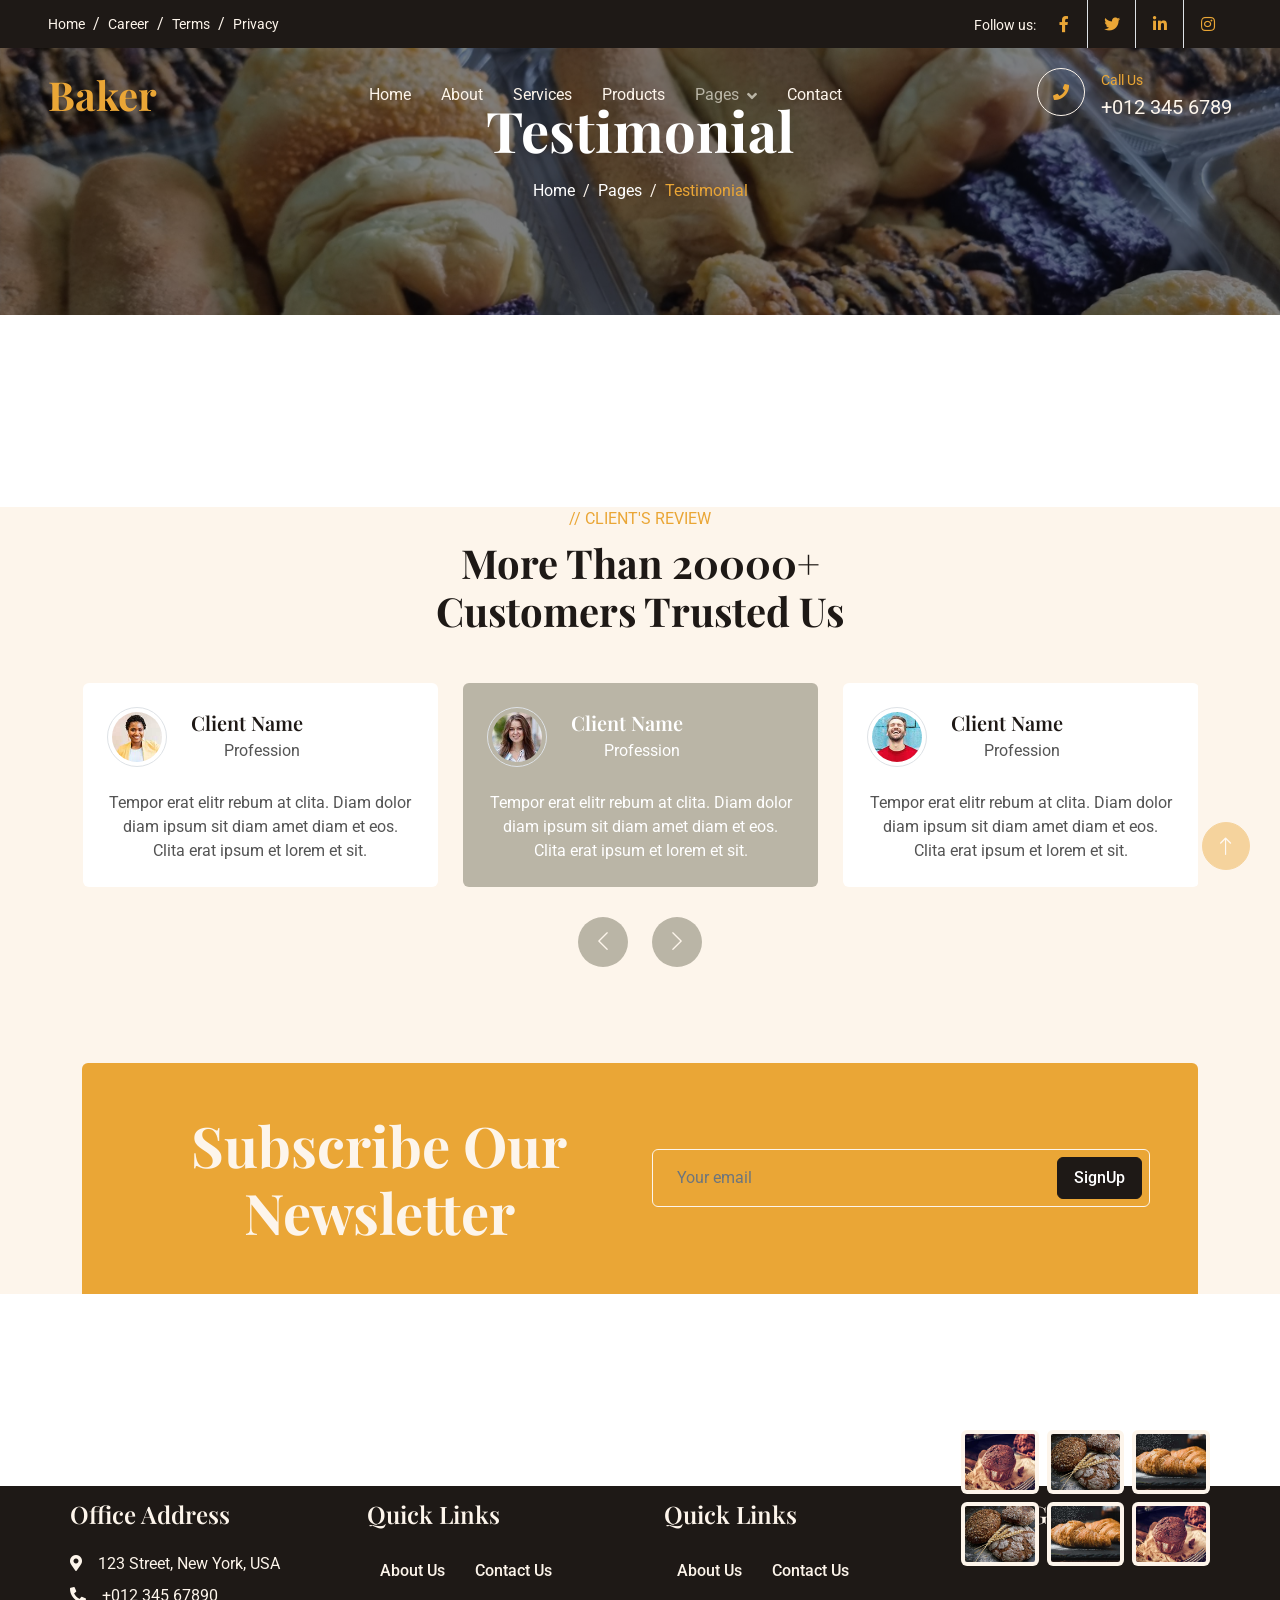
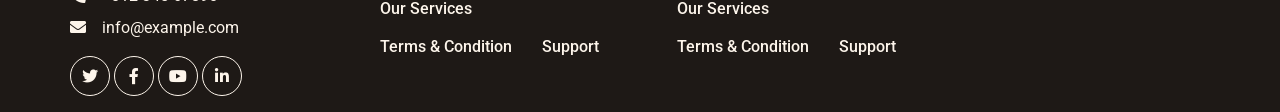
<file: testimonial.html>
<!DOCTYPE html>
<html lang="en">

<head>
    <meta charset="utf-8">
    <title>Baker - Bakery Website Template</title>
    <meta content="width=device-width, initial-scale=1.0" name="viewport">
    <meta content="" name="keywords">
    <meta content="" name="description">

    <!-- Favicon -->
    <link href="img/favicon.ico" rel="icon">

    <!-- Google Web Fonts -->
    <link rel="preconnect" href="https://fonts.googleapis.com">
    <link rel="preconnect" href="https://fonts.gstatic.com" crossorigin>
    <link href="https://fonts.googleapis.com/css2?family=Roboto:wght@400;500&family=Playfair+Display:wght@600;700&display=swap" rel="stylesheet"> 

    <!-- Icon Font Stylesheet -->
    <link href="https://cdnjs.cloudflare.com/ajax/libs/font-awesome/5.10.0/css/all.min.css" rel="stylesheet">
    <link href="https://cdn.jsdelivr.net/npm/bootstrap-icons@1.4.1/font/bootstrap-icons.css" rel="stylesheet">

    <!-- Libraries Stylesheet -->
    <link href="lib/animate/animate.min.css" rel="stylesheet">
    <link href="lib/owlcarousel/assets/owl.carousel.min.css" rel="stylesheet">

    <!-- Customized Bootstrap Stylesheet -->
    <link href="css/bootstrap.min.css" rel="stylesheet">

    <!-- Template Stylesheet -->
    <link href="css/style.css" rel="stylesheet">
</head>

<body>
    <!-- Spinner Start -->
    <div id="spinner" class="show bg-white position-fixed translate-middle w-100 vh-100 top-50 start-50 d-flex align-items-center justify-content-center">
        <div class="spinner-grow text-primary" role="status"></div>
    </div>
    <!-- Spinner End -->


    <!-- Topbar Start -->
    <div class="container-fluid top-bar bg-dark text-light px-0 wow fadeIn" data-wow-delay="0.1s">
        <div class="row gx-0 align-items-center d-none d-lg-flex">
            <div class="col-lg-6 px-5 text-start">
                <ol class="breadcrumb mb-0">
                    <li class="breadcrumb-item"><a class="small text-light" href="#">Home</a></li>
                    <li class="breadcrumb-item"><a class="small text-light" href="#">Career</a></li>
                    <li class="breadcrumb-item"><a class="small text-light" href="#">Terms</a></li>
                    <li class="breadcrumb-item"><a class="small text-light" href="#">Privacy</a></li>
                </ol>
            </div>
            <div class="col-lg-6 px-5 text-end">
                <small>Follow us:</small>
                <div class="h-100 d-inline-flex align-items-center">
                    <a class="btn-lg-square text-primary border-end rounded-0" href=""><i class="fab fa-facebook-f"></i></a>
                    <a class="btn-lg-square text-primary border-end rounded-0" href=""><i class="fab fa-twitter"></i></a>
                    <a class="btn-lg-square text-primary border-end rounded-0" href=""><i class="fab fa-linkedin-in"></i></a>
                    <a class="btn-lg-square text-primary pe-0" href=""><i class="fab fa-instagram"></i></a>
                </div>
            </div>
        </div>
    </div>
    <!-- Topbar End -->


    <!-- Navbar Start -->
    <nav class="navbar navbar-expand-lg navbar-dark fixed-top py-lg-0 px-lg-5 wow fadeIn" data-wow-delay="0.1s">
        <a href="index.html" class="navbar-brand ms-4 ms-lg-0">
            <h1 class="text-primary m-0">Baker</h1>
        </a>
        <button type="button" class="navbar-toggler me-4" data-bs-toggle="collapse" data-bs-target="#navbarCollapse">
            <span class="navbar-toggler-icon"></span>
        </button>
        <div class="collapse navbar-collapse" id="navbarCollapse">
            <div class="navbar-nav mx-auto p-4 p-lg-0">
                <a href="index.html" class="nav-item nav-link">Home</a>
                <a href="about.html" class="nav-item nav-link">About</a>
                <a href="service.html" class="nav-item nav-link">Services</a>
                <a href="product.html" class="nav-item nav-link">Products</a>
                <div class="nav-item dropdown">
                    <a href="#" class="nav-link dropdown-toggle active" data-bs-toggle="dropdown">Pages</a>
                    <div class="dropdown-menu m-0">
                        <a href="team.html" class="dropdown-item">Our Team</a>
                        <a href="testimonial.html" class="dropdown-item active">Testimonial</a>
                        <a href="404.html" class="dropdown-item">404 Page</a>
                    </div>
                </div>
                <a href="contact.html" class="nav-item nav-link">Contact</a>
            </div>
            <div class=" d-none d-lg-flex">
                <div class="flex-shrink-0 btn-lg-square border border-light rounded-circle">
                    <i class="fa fa-phone text-primary"></i>
                </div>
                <div class="ps-3">
                    <small class="text-primary mb-0">Call Us</small>
                    <p class="text-light fs-5 mb-0">+012 345 6789</p>
                </div>
            </div>
        </div>
    </nav>
    <!-- Navbar End -->


    <!-- Page Header Start -->
    <div class="container-fluid page-header py-6 wow fadeIn" data-wow-delay="0.1s">
        <div class="container text-center pt-5 pb-3">
            <h1 class="display-4 text-white animated slideInDown mb-3">Testimonial</h1>
            <nav aria-label="breadcrumb animated slideInDown">
                <ol class="breadcrumb justify-content-center mb-0">
                    <li class="breadcrumb-item"><a class="text-white" href="#">Home</a></li>
                    <li class="breadcrumb-item"><a class="text-white" href="#">Pages</a></li>
                    <li class="breadcrumb-item text-primary active" aria-current="page">Testimonial</li>
                </ol>
            </nav>
        </div>
    </div>
    <!-- Page Header End -->


    <!-- Testimonial Start -->
    <div class="container-xxl bg-light my-6 py-6 pb-0" style="margin: 12rem 0;">
        <div class="container">
            <div class="text-center mx-auto mb-5 wow fadeInUp" data-wow-delay="0.1s" style="max-width: 500px;">
                <p class="text-primary text-uppercase mb-2">// Client's Review</p>
                <h1 class="display-6 mb-4">More Than 20000+ Customers Trusted Us</h1>
            </div>
            <div class="owl-carousel testimonial-carousel wow fadeInUp" data-wow-delay="0.1s">
                <div class="testimonial-item bg-white rounded p-4">
                    <div class="d-flex align-items-center mb-4">
                        <img class="flex-shrink-0 rounded-circle border p-1" src="img/testimonial-1.jpg" alt="">
                        <div class="ms-4">
                            <h5 class="mb-1">Client Name</h5>
                            <span>Profession</span>
                        </div>
                    </div>
                    <p class="mb-0">Tempor erat elitr rebum at clita. Diam dolor diam ipsum sit diam amet diam et eos. Clita erat ipsum et lorem et sit.</p>
                </div>
                <div class="testimonial-item bg-white rounded p-4">
                    <div class="d-flex align-items-center mb-4">
                        <img class="flex-shrink-0 rounded-circle border p-1" src="img/testimonial-2.jpg" alt="">
                        <div class="ms-4">
                            <h5 class="mb-1">Client Name</h5>
                            <span>Profession</span>
                        </div>
                    </div>
                    <p class="mb-0">Tempor erat elitr rebum at clita. Diam dolor diam ipsum sit diam amet diam et eos. Clita erat ipsum et lorem et sit.</p>
                </div>
                <div class="testimonial-item bg-white rounded p-4">
                    <div class="d-flex align-items-center mb-4">
                        <img class="flex-shrink-0 rounded-circle border p-1" src="img/testimonial-3.jpg" alt="">
                        <div class="ms-4">
                            <h5 class="mb-1">Client Name</h5>
                            <span>Profession</span>
                        </div>
                    </div>
                    <p class="mb-0">Tempor erat elitr rebum at clita. Diam dolor diam ipsum sit diam amet diam et eos. Clita erat ipsum et lorem et sit.</p>
                </div>
                <div class="testimonial-item bg-white rounded p-4">
                    <div class="d-flex align-items-center mb-4">
                        <img class="flex-shrink-0 rounded-circle border p-1" src="img/testimonial-4.jpg" alt="">
                        <div class="ms-4">
                            <h5 class="mb-1">Client Name</h5>
                            <span>Profession</span>
                        </div>
                    </div>
                    <p class="mb-0">Tempor erat elitr rebum at clita. Diam dolor diam ipsum sit diam amet diam et eos. Clita erat ipsum et lorem et sit.</p>
                </div>
            </div>
            <div class="bg-primary text-light rounded-top p-5 my-6 mb-0 wow fadeInUp" data-wow-delay="0.1s">
                <div class="row align-items-center">
                    <div class="col-md-6">
                        <h1 class="display-4 text-light mb-0">Subscribe Our Newsletter</h1>
                    </div>
                    <div class="col-md-6 text-md-end">
                        <div class="position-relative">
                            <input class="form-control bg-transparent border-light w-100 py-3 ps-4 pe-5" type="text" placeholder="Your email">
                            <button type="button" class="btn btn-dark py-2 px-3 position-absolute top-0 end-0 mt-2 me-2">SignUp</button>
                        </div>
                    </div>
                </div>
            </div>
        </div>
    </div>
    <!-- Testimonial End -->


    <!-- Footer Start -->
    <div class="container-fluid bg-dark text-light footer my-6 mb-0 py-5 wow fadeIn" data-wow-delay="0.1s">
        <div class="container py-5">
            <div class="row g-5">
                <div class="col-lg-3 col-md-6">
                    <h4 class="text-light mb-4">Office Address</h4>
                    <p class="mb-2"><i class="fa fa-map-marker-alt me-3"></i>123 Street, New York, USA</p>
                    <p class="mb-2"><i class="fa fa-phone-alt me-3"></i>+012 345 67890</p>
                    <p class="mb-2"><i class="fa fa-envelope me-3"></i>info@example.com</p>
                    <div class="d-flex pt-2">
                        <a class="btn btn-square btn-outline-light rounded-circle me-1" href=""><i class="fab fa-twitter"></i></a>
                        <a class="btn btn-square btn-outline-light rounded-circle me-1" href=""><i class="fab fa-facebook-f"></i></a>
                        <a class="btn btn-square btn-outline-light rounded-circle me-1" href=""><i class="fab fa-youtube"></i></a>
                        <a class="btn btn-square btn-outline-light rounded-circle me-0" href=""><i class="fab fa-linkedin-in"></i></a>
                    </div>
                </div>
                <div class="col-lg-3 col-md-6">
                    <h4 class="text-light mb-4">Quick Links</h4>
                    <a class="btn btn-link" href="">About Us</a>
                    <a class="btn btn-link" href="">Contact Us</a>
                    <a class="btn btn-link" href="">Our Services</a>
                    <a class="btn btn-link" href="">Terms & Condition</a>
                    <a class="btn btn-link" href="">Support</a>
                </div>
                <div class="col-lg-3 col-md-6">
                    <h4 class="text-light mb-4">Quick Links</h4>
                    <a class="btn btn-link" href="">About Us</a>
                    <a class="btn btn-link" href="">Contact Us</a>
                    <a class="btn btn-link" href="">Our Services</a>
                    <a class="btn btn-link" href="">Terms & Condition</a>
                    <a class="btn btn-link" href="">Support</a>
                </div>
                <div class="col-lg-3 col-md-6">
                    <h4 class="text-light mb-4">Photo Gallery</h4>
                    <div class="row g-2">
                        <div class="col-4">
                            <img class="img-fluid bg-light rounded p-1" src="img/product-1.jpg" alt="Image">
                        </div>
                        <div class="col-4">
                            <img class="img-fluid bg-light rounded p-1" src="img/product-2.jpg" alt="Image">
                        </div>
                        <div class="col-4">
                            <img class="img-fluid bg-light rounded p-1" src="img/product-3.jpg" alt="Image">
                        </div>
                        <div class="col-4">
                            <img class="img-fluid bg-light rounded p-1" src="img/product-2.jpg" alt="Image">
                        </div>
                        <div class="col-4">
                            <img class="img-fluid bg-light rounded p-1" src="img/product-3.jpg" alt="Image">
                        </div>
                        <div class="col-4">
                            <img class="img-fluid bg-light rounded p-1" src="img/product-1.jpg" alt="Image">
                        </div>
                    </div>
                </div>
            </div>
        </div>
    </div>
    <!-- Footer End -->


    <!-- Back to Top -->
    <a href="#" class="btn btn-lg btn-primary btn-lg-square rounded-circle back-to-top"><i class="bi bi-arrow-up"></i></a>


    <!-- JavaScript Libraries -->
    <script src="https://code.jquery.com/jquery-3.4.1.min.js"></script>
    <script src="https://cdn.jsdelivr.net/npm/bootstrap@5.0.0/dist/js/bootstrap.bundle.min.js"></script>
    <script src="lib/wow/wow.min.js"></script>
    <script src="lib/easing/easing.min.js"></script>
    <script src="lib/waypoints/waypoints.min.js"></script>
    <script src="lib/counterup/counterup.min.js"></script>
    <script src="lib/owlcarousel/owl.carousel.min.js"></script>

    <!-- Template Javascript -->
    <script src="js/main.js"></script>
</body>

</html>
</file>
<file: css/style.css>
/********** Template CSS **********/
:root {
    --primary: #bab5a6;
    --secondary: #545454;
    --light: #FDF5EB;
    --dark: #1E1916;
}

h4,
h5,
h6,
.h4,
.h5,
.h6 {
    font-weight: 600 !important;
}

.py-6 {
    padding-top: 6  rem;
    padding-bottom: 6rem;
    text-align: center;
}

.my-6 {
    margin-top: 6rem;
    margin-bottom: 6rem;
}

.back-to-top {
    position: fixed;
    display: none;
    right: 30px;
    bottom: 30px;
    z-index: 99;
}


/*** Spinner ***/
#spinner {
    opacity: 0;
    visibility: hidden;
    transition: opacity .5s ease-out, visibility 0s linear .5s;
    z-index: 99999;
}

#spinner.show {
    transition: opacity .5s ease-out, visibility 0s linear 0s;
    visibility: visible;
    opacity: 1;
}


/*** Button ***/
.btn {
    font-weight: 500;
    transition: .5s;
}

.btn.btn-primary {
    color: #FFFFFF;
}

.btn-square {
    width: 38px;
    height: 38px;
}

.btn-sm-square {
    width: 32px;
    height: 32px;
}

.btn-lg-square {
    width: 48px;
    height: 48px;
}

.btn-square,
.btn-sm-square,
.btn-lg-square {
    padding: 0;
    display: flex;
    align-items: center;
    justify-content: center;
    font-weight: normal;
}


/*** Navbar ***/
.navbar .dropdown-toggle::after {
    border: none;
    content: "\f107";
    font-family: "Font Awesome 5 Free";
    font-weight: 900;
    vertical-align: middle;
    margin-left: 8px;
}

.navbar .navbar-nav .nav-link {
    padding: 35px 15px;
    color: var(--light);
    outline: none;
}

.navbar .navbar-nav .nav-link:hover,
.navbar .navbar-nav .nav-link.active {
    color: var(--primary);
}

.navbar.fixed-top {
    transition: .5s;
}

@media (max-width: 991.98px) {
    .navbar .navbar-nav {
        margin-top: 10px;
        border-top: 1px solid rgba(255, 255, 255, .3);
        background: var(--dark);
    }

    .navbar .navbar-nav .nav-link {
        padding: 10px 0;
    }
}

@media (min-width: 992px) {
    .navbar .nav-item .dropdown-menu {
        display: block;
        visibility: hidden;
        top: 100%;
        transform: rotateX(-75deg);
        transform-origin: 0% 0%;
        transition: .5s;
        opacity: 0;
    }

    .navbar .nav-item:hover .dropdown-menu {
        transform: rotateX(0deg);
        visibility: visible;
        transition: .5s;
        opacity: 1;
    }
}


/*** Header ***/
.header-carousel .owl-carousel-inner {
    position: absolute;
    width: 100%;
    height: 100%;
    top: 0;
    left: 0;
    display: flex;
    align-items: center;
    background: rgba(0, 0, 0, .5);
}

@media (max-width: 768px) {
    .header-carousel .owl-carousel-item {
        position: relative;
        min-height: 600px;
    }

    .header-carousel .owl-carousel-item img {
        position: absolute;
        width: 100%;
        height: 100%;
        object-fit: cover;
    }

    .header-carousel .owl-carousel-item p {
        font-size: 16px !important;
    }
}

.header-carousel .owl-nav {
    position: relative;
    width: 80px;
    height: 80px;
    margin: -40px auto 0 auto;
    display: flex;
    justify-content: center;
    align-items: center;
}

.header-carousel .owl-nav::before {
    position: absolute;
    content: "";
    width: 100%;
    height: 100%;
    top: 0;
    left: 0;
    background: #FFFFFF;
    transform: rotate(45deg);
}

.header-carousel .owl-nav .owl-prev,
.header-carousel .owl-nav .owl-next {
    position: relative;
    font-size: 40px;
    color: var(--primary);
    transition: .5s;
    z-index: 1;
}

.header-carousel .owl-nav .owl-prev:hover,
.header-carousel .owl-nav .owl-next:hover {
    color: var(--dark);
}

.page-header {
    margin-bottom: 6rem;
    background: linear-gradient(rgba(0, 0, 0, .5), rgba(0, 0, 0, .5)), url(../img/about-5.jpg) center center no-repeat;
    background-size: cover;
}

.breadcrumb-item+.breadcrumb-item::before {
    color: var(--light);
}


/*** Facts ***/
.fact-item {
    transition: .5s;
}

.fact-item:hover {
    margin-top: -10px;
    background: #FFFFFF !important;
    box-shadow: 0 0 45px rgba(0, 0, 0, .07);
}

/*** About ***/
.img-twice::before {
    position: absolute;
    content: "";
    width: 50%;
    height: 70%;
    top: 10%;
    left: 20%;
    background: var(--primary);
    border: 35px solid var(--light);
    border-radius: 620px;
    z-index: -1;
}
}

/*** Product ***/
.product-item {
    transition: .5s;
}

.product-item:hover {
    background: var(--primary) !important;
}

.product-item:hover * {
    color: var(--light);
}

.product-item:hover .border-primary {
    border-color: var(--light) !important;
}

.product-item .product-overlay {
    position: absolute;
    width: 100%;
    height: 0;
    top: 0;
    left: 0;
    display: internal;
    align-items: center;
    justify-content: center;
    background: rgba(0, 0, 0, .2);
    overflow: hidden;
    opacity: 0;
    transition: .5s;
}

.product-item:hover .product-overlay {
    height: 200%;
    opacity: 1;
}

.product-container {
    margin-top: -20px; /* Adjust this value as needed */
    padding-top: 20px; /* Adjust this value as needed */
    padding-bottom: 100px; /* Adjust this value as needed */
}

.product-content {
    padding-top: 20px; /* Adjust this value as needed */
    padding-bottom: 40px; /* Adjust this value as needed */
}

/*** Team ***/
.team-item .team-text {
    position: relative;
    height: 100px;
    overflow: hidden;
}

.team-item .team-title {
    position: absolute;
    width: 100%;
    height: 100%;
    top: 0;
    left: 0;
    display: flex;
    flex-direction: column;
    align-items: center;
    justify-content: center;
    background: var(--light);
    transition: .5s;
}

.team-item:hover .team-title {
    top: -100px;
}

.team-item .team-social {
    position: absolute;
    width: 100%;
    height: 100%;
    top: 100px;
    left: 0;
    display: flex;
    align-items: center;
    justify-content: center;
    background: var(--primary);
    transition: .5s;
}

.team-item .team-social .btn {
    margin: 0 3px;
}

.team-item:hover .team-social {
    top: 0;
}


/*** Testimonial ***/
.testimonial-carousel .owl-item .testimonial-item img {
    width: 60px;
    height: 60px;
}

.testimonial-carousel .owl-item .testimonial-item,
.testimonial-carousel .owl-item .testimonial-item * {
    transition: .5s;
}

.testimonial-carousel .owl-item.center .testimonial-item {
    background: var(--primary) !important;
}

.testimonial-carousel .owl-item.center .testimonial-item * {
    color: #FFFFFF !important;
}

.testimonial-carousel .owl-nav {
    margin-top: 30px;
    display: flex;
    justify-content: center;
}

.testimonial-carousel .owl-nav .owl-prev,
.testimonial-carousel .owl-nav .owl-next {
    margin: 0 12px;
    width: 50px;
    height: 50px;
    display: flex;
    align-items: center;
    justify-content: center;
    border-radius: 50px;
    font-size: 22px;
    color: var(--light);
    background: var(--primary);
    transition: .5s;
}

.testimonial-carousel .owl-nav .owl-prev:hover,
.testimonial-carousel .owl-nav .owl-next:hover {
    color: var(--primary);
    background: var(--dark);
}

/* New CSS for the button */
* {
    box-sizing: border-box;
}

.wrapper {
    display: flex;
    justify-content: center;
}

.cta {
    display: flex;
    padding: 10px 45px;
    text-decoration: none;
    font-family: 'Poppins', sans-serif;
    font-size: 40px;
    color: white;
    background: #774e2c;
    transition: 1s;
    box-shadow: 6px 6px 0 black;
    transform: skewX(-15deg);
}

.cta:focus {
    outline: none; 
}

.cta:hover {
    transition: 0.5s;
    box-shadow: 10px 10px 0 #FBC638;
}

.cta span:nth-child(2) {
    transition: 0.5s;
    margin-right: 0px;
}

.cta:hover span:nth-child(2) {
    transition: 0.5s;
    margin-right: 45px;
}

span {
    transform: skewX(15deg) 
}

span:nth-child(2) {
    width: 20px;
    margin-left: 30px;
    position: relative;
    top: 12%;
}

/**************SVG****************/

path.one {
    transition: 0.4s;
    transform: translateX(-60%);
}

path.two {
    transition: 0.5s;
    transform: translateX(-30%);
}

.cta:hover path.three {
    animation: color_anim 1s infinite 0.2s;
}

.cta:hover path.one {
    transform: translateX(0%);
    animation: color_anim 1s infinite 0.6s;
}

.cta:hover path.two {
    transform: translateX(0%);
    animation: color_anim 1s infinite 0.4s;
}

/* SVG animations */

@keyframes color_anim {
    0% {
        fill: white;
    }
    50% {
        fill: #FBC638;
    }
    100% {
        fill: white;
    }
}

/* New CSS for product card zoom effect */
.product-item {
    transition: transform 0.3s ease, filter 0.3s ease;
}

.product-item:hover {
    transform: scale(1.1);
    z-index: 1;
}

.product-item:hover ~ .product-item {
    filter: blur(2px);
}

.product-item:not(:hover) {
    filter: none;
}

/*** Footer ***/
.footer {
    padding: 80px 50; /* Adjust this value as needed */
    margin-top: 20px; /* Adjust this value as needed */
}

.footer .container {
    padding: 10px 0; /* Adjust this value as needed */
}

.footer .row {
    margin-top: -130px; /* Adjust this value as needed */
    margin-bottom: -80px; /* Adjust this value as needed */
}

.copyright {
    background: #111111;
}

.copyright a {
    color: var(--primary);
}

.copyright a:hover {
    color: var(--light);
}

.footer {
    background-color: var(--dark);
    color: var(--light);
    padding: 40px 0;
}

.footer .btn-link {
    color: var(--light);
    text-decoration: none;
    transition: color 0.3s;
}

.footer .btn-link:hover {
    color: var(--primary);
}

.footer .btn-square {
    width: 40px;
    height: 40px;
    display: flex;
    align-items: center;
    justify-content: center;
    border: 1px solid var(--light);
    transition: background-color 0.3s, color 0.3s;
}

.footer .btn-square:hover {
    background-color: var(--primary);
    color: var(--dark);
}

.contact-container {
    padding-right: 500px;
    padding-bottom: px;
    height: 35vh;
    display: flex;
    align-items: center;
    justify-content: space-evenly;
}

.contact-left {
    width: 50%;
    display: flex;
    flex-direction: column;
    align-items: start;
    gap: 20px;

}

.contact-inputs {
    width: 400px;
    height: 50px;
    border: none;
    outline: none;
    padding-left: 10px;
    font-weight: 500;
    color: #774e2c;
    border-radius: 50px;   
}

.contact-left textarea {
    height: 140px;
    padding-top: 15px;
    padding-left: 15px;
}

.contact-inputs:focus {
    border: 2px solid saddlebrown;
}

.contact-inputs:placeholder {
    color: #a9a9a9;
}
</file>
